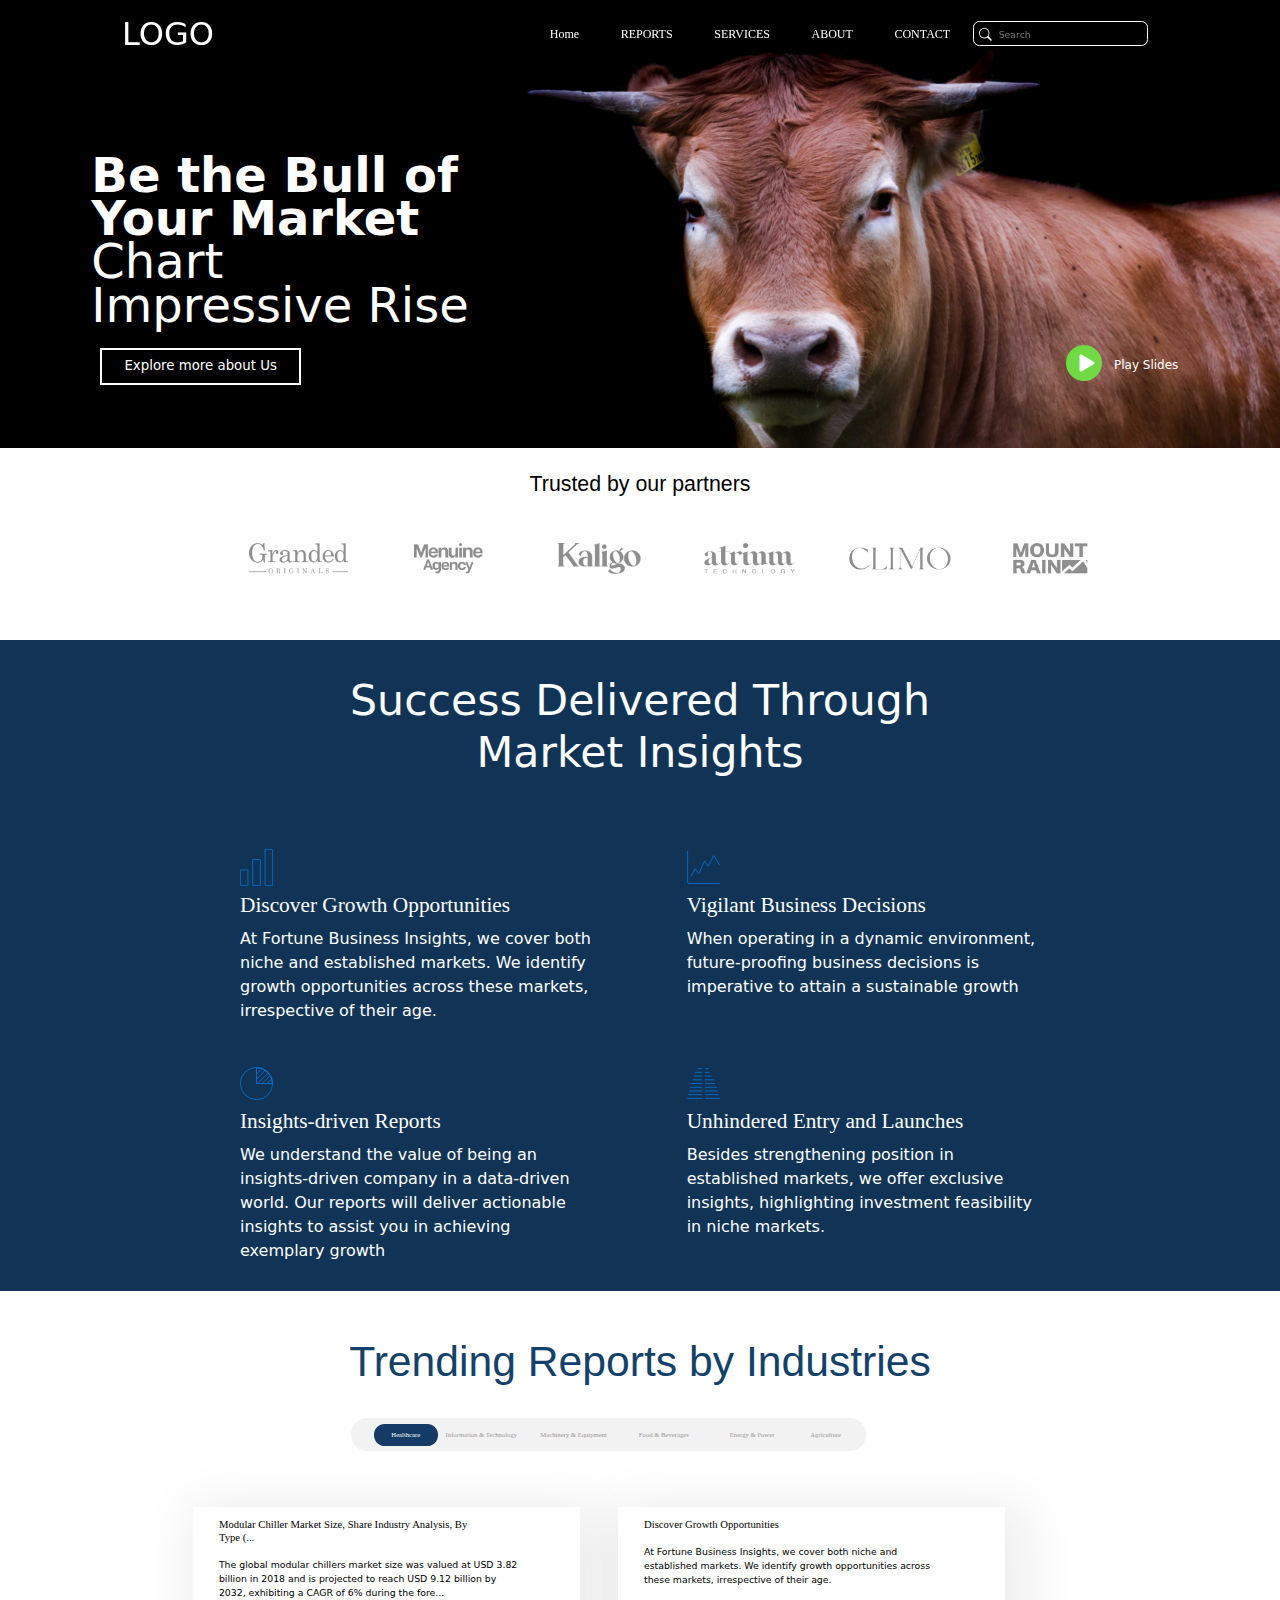
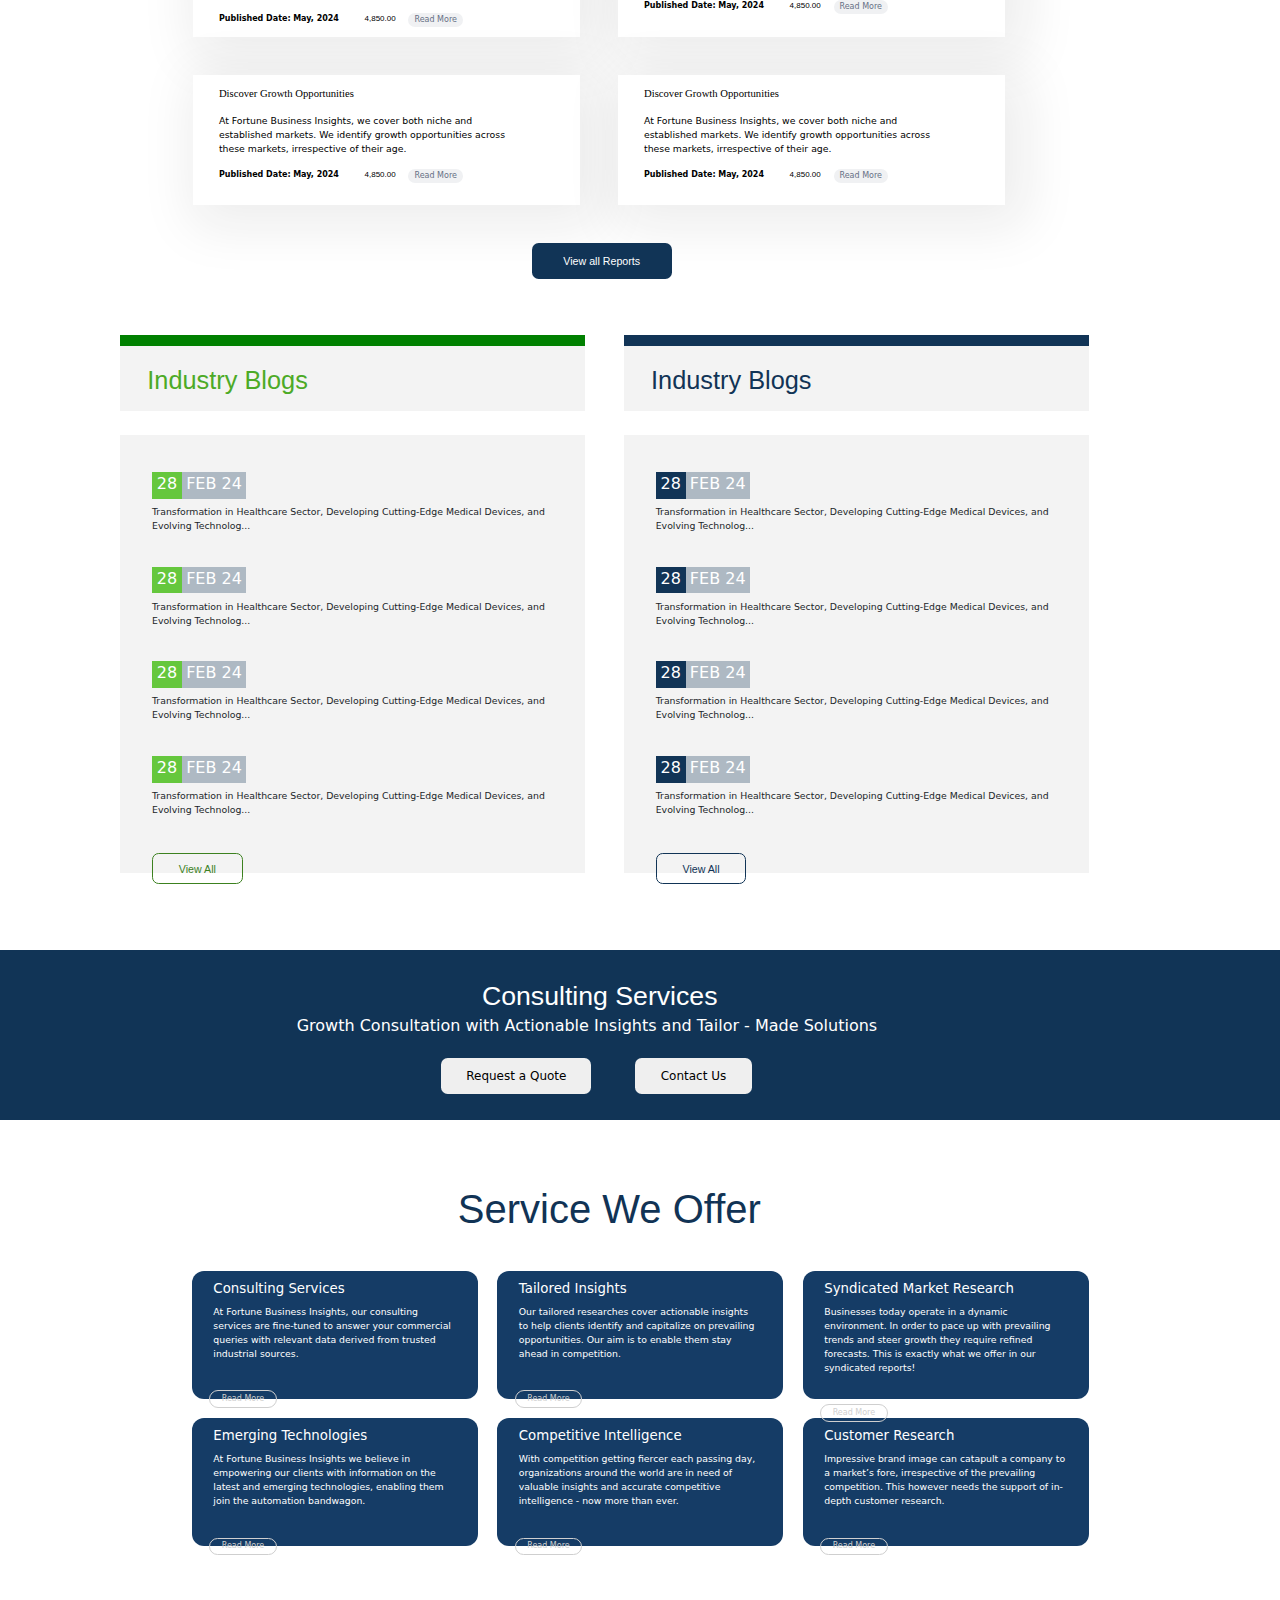
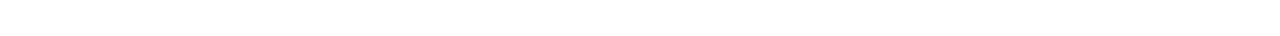
<file: index.html>
<!doctype html>
<html lang="en">

<head>
  <meta charset="utf-8">
  <meta name="viewport" content="width=device-width, initial-scale=1">
  <title>Bootstrap demo</title>
  <link rel="stylesheet" href="./css/logo.css">
  <link rel="stylesheet" href="./css/Navigationbar.css">
  <link rel="stylesheet" href="./css/Button.css">
  <link rel="stylesheet" href="./css/Style.css">
  <link href="https://cdn.jsdelivr.net/npm/bootstrap@5.3.3/dist/css/bootstrap.min.css" rel="stylesheet"
    integrity="sha384-QWTKZyjpPEjISv5WaRU9OFeRpok6YctnYmDr5pNlyT2bRjXh0JMhjY6hW+ALEwIH" crossorigin="anonymous">
    <script src=
    "https://ajax.googleapis.com/ajax/libs/jquery/3.5.1/jquery.min.js">
        </script>
  <link href="https://cdn.jsdelivr.net/npm/bootstrap@5.3.3/dist/css/bootstrap.min.css" rel="stylesheet"
    integrity="sha384-QWTKZyjpPEjISv5WaRU9OFeRpok6YctnYmDr5pNlyT2bRjXh0JMhjY6hW+ALEwIH" crossorigin="anonymous">
</head>

<body>
  <nav class="navbar navbar-expand-lg fixed-top ">
    <div class="container-fluid">
      <h2 class="brand">LOGO </h2>
      <button style="z-index: 100; color: white;" class="navbar-toggler" type="button" data-bs-toggle="collapse"
        data-bs-target="#navbarSupportedContent" aria-controls="navbarSupportedContent" aria-expanded="false"
        aria-label="Toggle navigation">
        <svg xmlns="http://www.w3.org/2000/svg" width="30" height="30" fill="currentColor"
          class="bi bi-menu-button-wide-fill" viewBox="0 0 16 16">
          <path
            d="M1.5 0A1.5 1.5 0 0 0 0 1.5v2A1.5 1.5 0 0 0 1.5 5h13A1.5 1.5 0 0 0 16 3.5v-2A1.5 1.5 0 0 0 14.5 0zm1 2h3a.5.5 0 0 1 0 1h-3a.5.5 0 0 1 0-1m9.927.427A.25.25 0 0 1 12.604 2h.792a.25.25 0 0 1 .177.427l-.396.396a.25.25 0 0 1-.354 0zM0 8a2 2 0 0 1 2-2h12a2 2 0 0 1 2 2v5a2 2 0 0 1-2 2H2a2 2 0 0 1-2-2zm1 3v2a1 1 0 0 0 1 1h12a1 1 0 0 0 1-1v-2zm14-1V8a1 1 0 0 0-1-1H2a1 1 0 0 0-1 1v2zM2 8.5a.5.5 0 0 1 .5-.5h9a.5.5 0 0 1 0 1h-9a.5.5 0 0 1-.5-.5m0 4a.5.5 0 0 1 .5-.5h6a.5.5 0 0 1 0 1h-6a.5.5 0 0 1-.5-.5" />
        </svg>
      </button>
      <div class="collapse navbar-collapse" id="navbarSupportedContent">
        <ul class="navbar-nav me-auto mb-2 mb-lg-0 text-menu">
          <li class="nav-item">
            <a class="nav-link active" style="color: rgb(255, 255, 255);" aria-current="page" href="#">Home</a>
          </li>
          <li class="nav-item">
            <a class="nav-link" style="color: rgb(255, 255, 255);" href="#">REPORTS</a>
          </li>

          <li class="nav-item dropdown">
            <a class="nav-link" style="color: rgb(255, 255, 255);" href="#">
              SERVICES
            </a>

          </li>

          <li class="nav-item dropdown">
            <a class="nav-link" style="color: rgb(255, 255, 255);" href="#">
              ABOUT
            </a>

          </li>
          <li class="nav-item dropdown">
            <a class="nav-link" style="color: rgb(255, 255, 255);" href="#">
              CONTACT
            </a>

          </li>
        </ul>
        </ul>
        <form class="d-flex" role="search">
          <div class="serch-box">
            <div class="search-icon"><svg xmlns="http://www.w3.org/2000/svg" style="width: 1vw; " fill="currentColor"
                class="bi bi-search" viewBox="0 0 16 16">
                <path
                  d="M11.742 10.344a6.5 6.5 0 1 0-1.397 1.398h-.001q.044.06.098.115l3.85 3.85a1 1 0 0 0 1.415-1.414l-3.85-3.85a1 1 0 0 0-.115-.1zM12 6.5a5.5 5.5 0 1 1-11 0 5.5 5.5 0 0 1 11 0" />
              </svg></div>
            <input class="serch" type="search" placeholder="Search" aria-label="Search">
            <!-- <button class="btn btn-outline-success" type="submit">Search</button> -->
          </div>
        </form>
      </div>
    </div>
  </nav>
  <!-- ************************************************************************************************** -->
  <div class="content">
    <div class="box-header-right">
      <div class="header-text-section">
        <b class="Bull"> Be the Bull of Your Market </b>
        Chart Impressive Rise
      </div>
      <button class="Explore">Explore more about Us</button>
    </div>
    <div class="box-header-center"></div>
    <div class="box-header-left">

      <div class="play-butt">
        <button id="video-click">
          <svg xmlns="http://www.w3.org/2000/svg" style="color: white;" width="30" height="30" fill="currentColor"
            class="bi bi-play-fill" viewBox="0 0 16 16">
            <path
              d="m11.596 8.697-6.363 3.692c-.54.313-1.233-.066-1.233-.697V4.308c0-.63.692-1.01 1.233-.696l6.363 3.692a.802.802 0 0 1 0 1.393" />
          </svg>
        </button><a href="" class="Play">Play Slides</a>

      </div>
    </div>
  </div>


  <!-- ************************************************************************* -->

  <div class="partners">
    <h2 id="Trusted"> Trusted by our partners</h2>

    <br>
    <div class="partners-logo">
      <div class="img-man"><img src="./img/logo1.png" class="img-log-brand" alt=""></div>
      <div class="img-man"><img src="./img/logo2.png" class="img-log-brand" alt=""></div>
      <div class="img-man"><img src="./img/logo3.png" class="img-log-brand" alt=""></div>
      <div class="img-man"><img src="./img/logo4.png" class="img-log-brand" alt=""></div>
      <div class="img-man"><img src="./img/logo5.png" class="img-log-brand" alt=""></div>
      <div class="img-man"><img src="./img/logo6.png" class="img-log-brand" alt=""></div>

    </div>
  </div>



  <!-- *************************************************************Success Delivered Through Market Insights****************************************** -->

  <div class="Insights-Delivered">
    <h1 class="textheader-Delivered">
      Success Delivered Through <br> Market Insights
    </h1>



    <div class="infogrid">
      <div>
        <img src="./img/Group_chart.svg" class="lo1" alt="">
        <h4 class="text-header-bio">Discover Growth Opportunities</h4>
        <p id="text-header-bio">
          At Fortune Business Insights, we cover both niche and established markets. We identify growth
          opportunities across these markets, irrespective of their age.
        </p>
      </div>
      <div>
        <div>
          <img src="./img/Line Chart2.svg" class="lo1" alt="">
          <h4 class="text-header-bio">Vigilant Business Decisions</h4>
          <p id="text-header-bio">
            When operating in a dynamic environment, future-proofing business decisions is imperative to
            attain a sustainable growth</p>
        </div>
      </div>
      <div>
        <div>
          <img src="./img/PieChart_22.svg" class="lo1" alt="">
          <h4 class="text-header-bio">Insights-driven Reports</h4>
          <p id="text-header-bio">
            We understand the value of being an insights-driven company in a data-driven world. Our reports
            will deliver actionable insights to assist you in achieving exemplary growth </p>
        </div>
      </div>
      <div>
        <div>
          <img src="./img/Group33.svg" class="lo1" alt="">
          <h4 class="text-header-bio">Unhindered Entry and Launches</h4>
          <p id="text-header-bio">
            Besides strengthening position in established markets, we offer exclusive insights, highlighting
            investment feasibility in niche markets. </p>
        </div>
      </div>

    </div>
  </div>
  <!-- *************************************Trending Reports by Industries*********************************************************** -->

  <div class="Reports">

    <div class="Reports-header">
      Trending Reports by Industries
    </div>
    <!-- ******************** -->
    <div class="overhide">
      <ul class="top-nav-men-reports" id="myTab" role="tablist">
        <li class="nav-item nav-item1" role="presentation">
          <button class="filter-btn n1 active" id="home-tab" data-bs-toggle="tab" data-bs-target="#Healthcare"
            type="button" role="tab" aria-controls="Healthcare" aria-selected="true">Healthcare</button>
        </li>
        <li class="nav-item nav-item1" role="presentation">
          <button class="filter-btn n2" id="profile-tab" data-bs-toggle="tab" data-bs-target="#Information&Technology"
            type="button" role="tab" aria-controls="profile" aria-selected="false">Information & Technology</button>
        </li>
        <li class="nav-item nav-item1" role="presentation">
          <button class="filter-btn n2" id="contact-tab" data-bs-toggle="tab" data-bs-target="#Machinery&Equipment"
            type="button" role="tab" aria-controls="contact" aria-selected="false">Machinery & Equipment</button>
        </li>
        <li class="nav-item nav-item1" role="presentation">
          <button class="filter-btn n3" id="contact-tab" data-bs-toggle="tab" data-bs-target="#Food&Beverages"
            type="button" role="tab" aria-controls="contact" aria-selected="false">Food & Beverages</button>
        </li>
        <li class="nav-item nav-item1" role="presentation">
          <button class="filter-btn n3" id="contact-tab" data-bs-toggle="tab" data-bs-target="#Energy&Power"
            type="button" role="tab" aria-controls="contact" aria-selected="false">Energy & Power</button>
        </li>
        <li class="nav-item nav-item1" role="presentation">
          <button class="filter-btn n1" id="contact-tab" data-bs-toggle="tab" data-bs-target="#Agriculture"
            type="button" role="tab" aria-controls="contact" aria-selected="false">Agriculture</button>
        </li>

      </ul>
    </div>
    <div class="tab-content" id="myTabContent">
      <div class="tab-pane  show active" id="Healthcare" role="tabpanel" aria-labelledby="home-tab">
        <!-- ****************************************************** -->
        <div class="Trending1">

          <!-- ************************************************* -->
          <div class="box-info-Trending">
            <div class="Trending">
              <div style="display: flex;">
                <h4 id="topic1">Discover Growth Opportunities</h4>
                <!-- <h4 id="Industry">Industry</h4> -->
              </div>
              <p id="text_bios">
                At Fortune Business Insights, we cover both niche and established markets. We identify growth
                opportunities across these markets, irrespective of their age.
              </p>
              <div style="color: black; display: flex;" class="text-doun">
                <div class="Published">
                  <b> Published Date:</b> <b id="date"></b>
                </div>
                <div id="view">
                  4,850.00
                </div>
                <button class="redmore">Read More</button>
              </div>
              <div>
              </div>
            </div>
          </div>
          <!-- ***************************************************** -->

          <!-- ************************************************* -->
          <div class="box-info-Trending">
            <div class="Trending">
              <div style="display: flex;">
                <h4 id="topic1">Discover Growth Opportunities</h4>
                <!-- <h4 id="Industry">Industry</h4> -->
              </div>
              <p id="text_bios">
                At Fortune Business Insights, we cover both niche and established markets. We identify growth
                opportunities across these markets, irrespective of their age.
              </p>
              <div style="color: black; display: flex;" class="text-doun">
                <div class="Published">
                  <b> Published Date:</b> <b id="date2"></b>
                </div>
                <div id="view">
                  4,850.00
                </div>
                <button class="redmore">Read More</button>
              </div>
              <div>
              </div>
            </div>
          </div>
          <!-- ***************************************************** -->

          <!-- ************************************************* -->
          <div class="box-info-Trending">
            <div class="Trending">
              <div style="display: flex;">
                <h4 id="topic1">Discover Growth Opportunities</h4>
                <!-- <h4 id="Industry">Industry</h4> -->
              </div>
              <p id="text_bios">
                At Fortune Business Insights, we cover both niche and established markets. We identify growth
                opportunities across these markets, irrespective of their age.
              </p>
              <div style="color: black; display: flex;" class="text-doun">
                <div class="Published">
                  <b> Published Date:</b> <b id="date3"></b>
                </div>
                <div id="view">
                  4,850.00
                </div>
                <button class="redmore">Read More</button>
              </div>
              <div>
              </div>
            </div>
          </div>
          <!-- ***************************************************** -->

          <!-- ************************************************* -->
          <div class="box-info-Trending">
            <div class="Trending">
              <div style="display: flex;">
                <h4 id="topic1">Discover Growth Opportunities</h4>
                <!-- <h4 id="Industry">Industry</h4> -->
              </div>
              <p id="text_bios">
                At Fortune Business Insights, we cover both niche and established markets. We identify growth
                opportunities across these markets, irrespective of their age.
              </p>
              <div style="color: black; display: flex;" class="text-doun">
                <div class="Published">
                  <b> Published Date:</b> <b id="date4"></b>
                </div>
                <div id="view">
                  4,850.00
                </div>
                <button class="redmore">Read More</button>
              </div>
              <div>
              </div>
            </div>
          </div>

          <!-- ***************************************************** -->
          <button id="view-reports">View all Reports</button>
        </div>
        <!-- ********************************************** -->
      </div>
      <div class="tab-pane " id="Information&Technology" role="tabpanel" aria-labelledby="profile-tab">
        <!-- ****************************************************** -->
        <div class="Trending1">

          <!-- ************************************************* -->
          <div class="box-info-Trending">
            <div class="Trending">
              <div style="display: flex;">
                <h4 id="topic1">Discover Growth Opportunities</h4>
                <h4 id="Industry">Industry</h4>
              </div>
              <p id="text_bios">
                At Fortune Business Insights, we cover both niche and established markets. We identify growth
                opportunities across these markets, irrespective of their age.
              </p>
              <div style="color: black; display: flex;" class="text-doun">
                <div class="Published">
                  <b> Published Date:</b> <b id="date"></b>
                </div>
                <div id="view">
                  4,850.00
                </div>
                <button class="redmore">Read More</button>
              </div>
              <div>
              </div>
            </div>
          </div>
          <!-- ***************************************************** -->

          <!-- ************************************************* -->
          <div class="box-info-Trending">
            <div class="Trending">
              <div style="display: flex;">
                <h4 id="topic1">Discover Growth Opportunities</h4>
                <h4 id="Industry">Industry</h4>
              </div>
              <p id="text_bios">
                At Fortune Business Insights, we cover both niche and established markets. We identify growth
                opportunities across these markets, irrespective of their age.
              </p>
              <div style="color: black; display: flex;" class="text-doun">
                <div class="Published">
                  <b> Published Date:</b> <b id="date2"></b>
                </div>
                <div id="view">
                  4,850.00
                </div>
                <button class="redmore">Read More</button>
              </div>
              <div>
              </div>
            </div>
          </div>
          <!-- ***************************************************** -->

          <!-- ************************************************* -->
          <div class="box-info-Trending">
            <div class="Trending">
              <div style="display: flex;">
                <h4 id="topic1">Discover Growth Opportunities</h4>
                <h4 id="Industry">Industry</h4>
              </div>
              <p id="text_bios">
                At Fortune Business Insights, we cover both niche and established markets. We identify growth
                opportunities across these markets, irrespective of their age.
              </p>
              <div style="color: black; display: flex;" class="text-doun">
                <div class="Published">
                  <b> Published Date:</b> <b id="date3"></b>
                </div>
                <div id="view">
                  4,850.00
                </div>
                <button class="redmore">Read More</button>
              </div>
              <div>
              </div>
            </div>
          </div>
          <!-- ***************************************************** -->

          <!-- ************************************************* -->
          <div class="box-info-Trending">
            <div class="Trending">
              <div style="display: flex;">
                <h4 id="topic1">Discover Growth Opportunities</h4>
                <h4 id="Industry">Industry</h4>
              </div>
              <p id="text_bios">
                At Fortune Business Insights, we cover both niche and established markets. We identify growth
                opportunities across these markets, irrespective of their age.
              </p>
              <div style="color: black; display: flex;" class="text-doun">
                <div class="Published">
                  <b> Published Date:</b> <b id="date4"></b>
                </div>
                <div id="view">
                  4,850.00
                </div>
                <button class="redmore">Read More</button>
              </div>
              <div>
              </div>
            </div>
          </div>

          <!-- ***************************************************** -->
          <button id="view-reports">View all Reports</button>
        </div>
        <!-- ********************************************** -->
      </div>
      <div class="tab-pane " id="Machinery&Equipment" role="tabpanel" aria-labelledby="contact-tab">
        <!-- ****************************************************** -->
        <div class="Trending1">

          <!-- ************************************************* -->
          <div class="box-info-Trending">
            <div class="Trending">
              <div style="display: flex;">
                <h4 id="topic1">Discover Growth Opportunities</h4>
                <h4 id="Industry">Industry</h4>
              </div>
              <p id="text_bios">
                At Fortune Business Insights, we cover both niche and established markets. We identify growth
                opportunities across these markets, irrespective of their age.
              </p>
              <div style="color: black; display: flex;" class="text-doun">
                <div class="Published">
                  <b> Published Date:</b> <b id="date"></b>
                </div>
                <div id="view">
                  4,850.00
                </div>
                <button class="redmore">Read More</button>
              </div>
              <div>
              </div>
            </div>
          </div>
          <!-- ***************************************************** -->

          <!-- ************************************************* -->
          <div class="box-info-Trending">
            <div class="Trending">
              <div style="display: flex;">
                <h4 id="topic1">Discover Growth Opportunities</h4>
                <h4 id="Industry">Industry</h4>
              </div>
              <p id="text_bios">
                At Fortune Business Insights, we cover both niche and established markets. We identify growth
                opportunities across these markets, irrespective of their age.
              </p>
              <div style="color: black; display: flex;" class="text-doun">
                <div class="Published">
                  <b> Published Date:</b> <b id="date2"></b>
                </div>
                <div id="view">
                  4,850.00
                </div>
                <button class="redmore">Read More</button>
              </div>
              <div>
              </div>
            </div>
          </div>
          <!-- ***************************************************** -->

          <!-- ************************************************* -->
          <div class="box-info-Trending">
            <div class="Trending">
              <div style="display: flex;">
                <h4 id="topic1">Discover Growth Opportunities</h4>
                <h4 id="Industry">Industry</h4>
              </div>
              <p id="text_bios">
                At Fortune Business Insights, we cover both niche and established markets. We identify growth
                opportunities across these markets, irrespective of their age.
              </p>
              <div style="color: black; display: flex;" class="text-doun">
                <div class="Published">
                  <b> Published Date:</b> <b id="date3"></b>
                </div>
                <div id="view">
                  4,850.00
                </div>
                <button class="redmore">Read More</button>
              </div>
              <div>
              </div>
            </div>
          </div>
          <!-- ***************************************************** -->

          <!-- ************************************************* -->
          <div class="box-info-Trending">
            <div class="Trending">
              <div style="display: flex;">
                <h4 id="topic1">Discover Growth Opportunities</h4>
                <h4 id="Industry">Industry</h4>
              </div>
              <p id="text_bios">
                At Fortune Business Insights, we cover both niche and established markets. We identify growth
                opportunities across these markets, irrespective of their age.
              </p>
              <div style="color: black; display: flex;" class="text-doun">
                <div class="Published">
                  <b> Published Date:</b> <b id="date4"></b>
                </div>
                <div id="view">
                  4,850.00
                </div>
                <button class="redmore">Read More</button>
              </div>
              <div>
              </div>
            </div>
          </div>

          <!-- ***************************************************** -->
          <button id="view-reports">View all Reports</button>
        </div>
        <!-- ********************************************** -->
      </div>
      <div class="tab-pane " id="Food&Beverages" role="tabpanel" aria-labelledby="contact-tab">
        <!-- ****************************************************** -->
        <div class="Trending1">

          <!-- ************************************************* -->
          <div class="box-info-Trending">
            <div class="Trending">
              <div style="display: flex;">
                <h4 id="topic1">Discover Growth Opportunities</h4>
                <h4 id="Industry">Industry</h4>
              </div>
              <p id="text_bios">
                At Fortune Business Insights, we cover both niche and established markets. We identify growth
                opportunities across these markets, irrespective of their age.
              </p>
              <div style="color: black; display: flex;" class="text-doun">
                <div class="Published">
                  <b> Published Date:</b> <b id="date"></b>
                </div>
                <div id="view">
                  4,850.00
                </div>
                <button class="redmore">Read More</button>
              </div>
              <div>
              </div>
            </div>
          </div>
          <!-- ***************************************************** -->

          <!-- ************************************************* -->
          <div class="box-info-Trending">
            <div class="Trending">
              <div style="display: flex;">
                <h4 id="topic1">Discover Growth Opportunities</h4>
                <h4 id="Industry">Industry</h4>
              </div>
              <p id="text_bios">
                At Fortune Business Insights, we cover both niche and established markets. We identify growth
                opportunities across these markets, irrespective of their age.
              </p>
              <div style="color: black; display: flex;" class="text-doun">
                <div class="Published">
                  <b> Published Date:</b> <b id="date2"></b>
                </div>
                <div id="view">
                  4,850.00
                </div>
                <button class="redmore">Read More</button>
              </div>
              <div>
              </div>
            </div>
          </div>
          <!-- ***************************************************** -->

          <!-- ************************************************* -->
          <div class="box-info-Trending">
            <div class="Trending">
              <div style="display: flex;">
                <h4 id="topic1">Discover Growth Opportunities</h4>
                <h4 id="Industry">Industry</h4>
              </div>
              <p id="text_bios">
                At Fortune Business Insights, we cover both niche and established markets. We identify growth
                opportunities across these markets, irrespective of their age.
              </p>
              <div style="color: black; display: flex;" class="text-doun">
                <div class="Published">
                  <b> Published Date:</b> <b id="date3"></b>
                </div>
                <div id="view">
                  4,850.00
                </div>
                <button class="redmore">Read More</button>
              </div>
              <div>
              </div>
            </div>
          </div>
          <!-- ***************************************************** -->

          <!-- ************************************************* -->
          <div class="box-info-Trending">
            <div class="Trending">
              <div style="display: flex;">
                <h4 id="topic1">Discover Growth Opportunities</h4>
                <h4 id="Industry">Industry</h4>
              </div>
              <p id="text_bios">
                At Fortune Business Insights, we cover both niche and established markets. We identify growth
                opportunities across these markets, irrespective of their age.
              </p>
              <div style="color: black; display: flex;" class="text-doun">
                <div class="Published">
                  <b> Published Date:</b> <b id="date4"></b>
                </div>
                <div id="view">
                  4,850.00
                </div>
                <button class="redmore">Read More</button>
              </div>
              <div>
              </div>
            </div>
          </div>

          <!-- ***************************************************** -->
          <button id="view-reports">View all Reports</button>
        </div>
        <!-- ********************************************** -->
      </div>
      <div class="tab-pane " id="Energy&Power" role="tabpanel" aria-labelledby="contact-tab">
        <!-- ****************************************************** -->
        <div class="Trending1">

          <!-- ************************************************* -->
          <div class="box-info-Trending">
            <div class="Trending">
              <div style="display: flex;">
                <h4 id="topic1">Discover Growth Opportunities</h4>
                <h4 id="Industry">Industry</h4>
              </div>
              <p id="text_bios">
                At Fortune Business Insights, we cover both niche and established markets. We identify growth
                opportunities across these markets, irrespective of their age.
              </p>
              <div style="color: black; display: flex;" class="text-doun">
                <div class="Published">
                  <b> Published Date:</b> <b id="date"></b>
                </div>
                <div id="view">
                  4,850.00
                </div>
                <button class="redmore">Read More</button>
              </div>
              <div>
              </div>
            </div>
          </div>
          <!-- ***************************************************** -->

          <!-- ************************************************* -->
          <div class="box-info-Trending">
            <div class="Trending">
              <div style="display: flex;">
                <h4 id="topic1">Discover Growth Opportunities</h4>
                <h4 id="Industry">Industry</h4>
              </div>
              <p id="text_bios">
                At Fortune Business Insights, we cover both niche and established markets. We identify growth
                opportunities across these markets, irrespective of their age.
              </p>
              <div style="color: black; display: flex;" class="text-doun">
                <div class="Published">
                  <b> Published Date:</b> <b id="date2"></b>
                </div>
                <div id="view">
                  4,850.00
                </div>
                <button class="redmore">Read More</button>
              </div>
              <div>
              </div>
            </div>
          </div>
          <!-- ***************************************************** -->

          <!-- ************************************************* -->
          <div class="box-info-Trending">
            <div class="Trending">
              <div style="display: flex;">
                <h4 id="topic1">Discover Growth Opportunities</h4>
                <h4 id="Industry">Industry</h4>
              </div>
              <p id="text_bios">
                At Fortune Business Insights, we cover both niche and established markets. We identify growth
                opportunities across these markets, irrespective of their age.
              </p>
              <div style="color: black; display: flex;" class="text-doun">
                <div class="Published">
                  <b> Published Date:</b> <b id="date3"></b>
                </div>
                <div id="view">
                  4,850.00
                </div>
                <button class="redmore">Read More</button>
              </div>
              <div>
              </div>
            </div>
          </div>
          <!-- ***************************************************** -->

          <!-- ************************************************* -->
          <div class="box-info-Trending">
            <div class="Trending">
              <div style="display: flex;">
                <h4 id="topic1">Discover Growth Opportunities</h4>
                <h4 id="Industry">Industry</h4>
              </div>
              <p id="text_bios">
                At Fortune Business Insights, we cover both niche and established markets. We identify growth
                opportunities across these markets, irrespective of their age.
              </p>
              <div style="color: black; display: flex;" class="text-doun">
                <div class="Published">
                  <b> Published Date:</b> <b id="date4"></b>
                </div>
                <div id="view">
                  4,850.00
                </div>
                <button class="redmore">Read More</button>
              </div>
              <div>
              </div>
            </div>
          </div>

          <!-- ***************************************************** -->
          <button id="view-reports">View all Reports</button>
        </div>
        <!-- ********************************************** -->
      </div>
      <div class="tab-pane " id="Agriculture" role="tabpanel" aria-labelledby="contact-tab">
        <!-- ****************************************************** -->
        <div class="Trending1">

          <!-- ************************************************* -->
          <div class="box-info-Trending">
            <div class="Trending">
              <div style="display: flex;">
                <h4 id="topic1">Discover Growth Opportunities</h4>
                <h4 id="Industry">Industry</h4>
              </div>
              <p id="text_bios">
                At Fortune Business Insights, we cover both niche and established markets. We identify growth
                opportunities across these markets, irrespective of their age.
              </p>
              <div style="color: black; display: flex;" class="text-doun">
                <div class="Published">
                  <b> Published Date:</b> <b id="date"></b>
                </div>
                <div id="view">
                  4,850.00
                </div>
                <button class="redmore">Read More</button>
              </div>
              <div>
              </div>
            </div>
          </div>
          <!-- ***************************************************** -->

          <!-- ************************************************* -->
          <div class="box-info-Trending">
            <div class="Trending">
              <div style="display: flex;">
                <h4 id="topic1">Discover Growth Opportunities</h4>
                <h4 id="Industry">Industry</h4>
              </div>
              <p id="text_bios">
                At Fortune Business Insights, we cover both niche and established markets. We identify growth
                opportunities across these markets, irrespective of their age.
              </p>
              <div style="color: black; display: flex;" class="text-doun">
                <div class="Published">
                  <b> Published Date:</b> <b id="date2"></b>
                </div>
                <div id="view">
                  4,850.00
                </div>
                <button class="redmore">Read More</button>
              </div>
              <div>
              </div>
            </div>
          </div>
          <!-- ***************************************************** -->

          <!-- ************************************************* -->
          <div class="box-info-Trending">
            <div class="Trending">
              <div style="display: flex;">
                <h4 id="topic1">Discover Growth Opportunities</h4>
                <h4 id="Industry">Industry</h4>
              </div>
              <p id="text_bios">
                At Fortune Business Insights, we cover both niche and established markets. We identify growth
                opportunities across these markets, irrespective of their age.
              </p>
              <div style="color: black; display: flex;" class="text-doun">
                <div class="Published">
                  <b> Published Date:</b> <b id="date3"></b>
                </div>
                <div id="view">
                  4,850.00
                </div>
                <button class="redmore">Read More</button>
              </div>
              <div>
              </div>
            </div>
          </div>
          <!-- ***************************************************** -->

          <!-- ************************************************* -->
          <div class="box-info-Trending">
            <div class="Trending">
              <div style="display: flex;">
                <h4 id="topic1">Discover Growth Opportunities</h4>
                <h4 id="Industry">Industry</h4>
              </div>
              <p id="text_bios">
                At Fortune Business Insights, we cover both niche and established markets. We identify growth
                opportunities across these markets, irrespective of their age.
              </p>
              <div style="color: black; display: flex;" class="text-doun">
                <div class="Published">
                  <b> Published Date:</b> <b id="date4"></b>
                </div>
                <div id="view">
                  4,850.00
                </div>
                <button class="redmore">Read More</button>
              </div>
              <div>
              </div>
            </div>
          </div>

          <!-- ***************************************************** -->
          <button id="view-reports">View all Reports</button>
        </div>
        <!-- ********************************************** -->
      </div>

    </div>
    <!-- **********************************     -->

    <div class="sections">

      <section class="section-left">
        <!-- **** -->
        <div>
          <div class="green"></div>
          <div class="box1-selct">
            <h1 class="Blogs">Industry Blogs</h1>
          </div> <br>
          <div class="box2-selct">
            <ul class="box2-ul">
              <li class="box2-li">
                <div class="box1-col">
                  <div class="box-text1">
                    <div class="box-t1">28</div>
                    <div class="box-t2 bluetext2">FEB 24</div>
                  </div>
                  <!-- <br> -->
                  <p class="bios-box2">
                    Transformation in Healthcare Sector, Developing Cutting-Edge Medical Devices, and Evolving
                    Technolog...
                  </p>

                </div>
              </li> <br>
              <li class="box2-li">

                <div class="box1-col">
                  <div class="box-text1">
                    <div class="box-t1">28</div>
                    <div class="box-t2 bluetext2">FEB 24</div>
                  </div>
                  <!-- <br> -->
                  <p class="bios-box2">
                    Transformation in Healthcare Sector, Developing Cutting-Edge Medical Devices, and Evolving
                    Technolog...
                  </p>

                </div>
              </li> <br>
              <li class="box2-li">

                <div class="box1-col">
                  <div class="box-text1">
                    <div class="box-t1">28</div>
                    <div class="box-t2 bluetext2">FEB 24</div>
                  </div>
                  <!-- <br> -->
                  <p class="bios-box2">
                    Transformation in Healthcare Sector, Developing Cutting-Edge Medical Devices, and Evolving
                    Technolog...
                  </p>

                </div>
              </li> <br>
              <li class="box2-li">

                <div class="box1-col">
                  <div class="box-text1">
                    <div class="box-t1">28</div>
                    <div class="box-t2 bluetext2">FEB 24</div>
                  </div>
                  <!-- <br> -->
                  <p class="bios-box2">
                    Transformation in Healthcare Sector, Developing Cutting-Edge Medical Devices, and Evolving
                    Technolog...
                  </p>

                </div>
              </li>
              <li class="box2-li">

                <a href="" class="View-butt-box2"> View All</a>
              </li>
            </ul>
          </div>
        </div>
      </section>
      <!-- ***************************** -->
      <section class="section-right">
        <!-- **** -->
        <div>
          <div class="green blue"></div>
          <div class="box1-selct">
            <h1 class="Blogs bluetext">Industry Blogs</h1>
          </div> <br>
          <div class="box2-selct">
            <ul class="box2-ul">
              <li class="box2-li">
                <div class="box1-col">
                  <div class="box-text1">
                    <div class="box-t1 blue">28</div>
                    <div class="box-t2 bluetext2">FEB 24</div>
                  </div>
                  <!-- <br> -->
                  <p class="bios-box2">
                    Transformation in Healthcare Sector, Developing Cutting-Edge Medical Devices, and Evolving
                    Technolog...
                  </p>

                </div>
              </li> <br>
              <li class="box2-li">

                <div class="box1-col">
                  <div class="box-text1">
                    <div class="box-t1 blue">28</div>
                    <div class="box-t2 bluetext2">FEB 24</div>
                  </div>
                  <!-- <br> -->
                  <p class="bios-box2">
                    Transformation in Healthcare Sector, Developing Cutting-Edge Medical Devices, and Evolving
                    Technolog...
                  </p>

                </div>
              </li> <br>
              <li class="box2-li">

                <div class="box1-col">
                  <div class="box-text1">
                    <div class="box-t1 blue">28</div>
                    <div class="box-t2 bluetext2">FEB 24</div>
                  </div>
                  <!-- <br> -->
                  <p class="bios-box2">
                    Transformation in Healthcare Sector, Developing Cutting-Edge Medical Devices, and Evolving
                    Technolog...
                  </p>

                </div>
              </li> <br>
              <li class="box2-li">

                <div class="box1-col">
                  <div class="box-text1">
                    <div class="box-t1 blue">28</div>
                    <div class="box-t2 bluetext2 ">FEB 24</div>
                  </div>
                  <!-- <br> -->
                  <p class="bios-box2">
                    Transformation in Healthcare Sector, Developing Cutting-Edge Medical Devices, and Evolving
                    Technolog...
                  </p>

                </div>
              </li>
              <li class="box2-li">

                <a href="" class="View-butt-box2 bluetext"> View All</a>
              </li>
            </ul>
          </div>
        </div>
      </section>

    </div>

    <!-- *********************************************** -->
<div>
    <div class="Consulting-Services">
      <h1 class="Consulting">Consulting Services</h1>
      <p class="Growth">Growth Consultation with Actionable Insights and Tailor - Made Solutions</p>

      <div class="Quote-contact-us"><button class="Quote">Request a Quote</button> <button class="contact-us">Contact
          Us</button></div>
    </div>


    <!-- ********************************************* -->





</div>
<div class="Service-box">
      <h1 class="Service">Service We Offer</h1>
      
<div class="Service-We-Offer">

          <div class="offer-box">
            <h5 class="textj4">Consulting Services</h5>
            <p class="textj5">At Fortune Business Insights, our consulting services are fine-tuned to answer your
              commercial queries with relevant data derived from trusted industrial sources.</p>
           
              <button class="remore">Read More</button>
           
          </div>
          <div class="offer-box">
            <h5 class="textj4">Tailored Insights</h5>
            <p class="textj5">Our tailored researches cover actionable insights to help clients identify and capitalize
              on prevailing opportunities. Our aim is to enable them stay ahead in competition.</p>
           
              <button   class="remore">Read More</button>
           
          </div>
          <div class="offer-box">
            <h5 class="textj4">Syndicated Market Research</h5>
            <p class="textj5">Businesses today operate in a dynamic environment. In order to pace up with prevailing
              trends and steer growth they require refined forecasts. This is exactly what we offer in our syndicated
              reports!</p>
            
              <button  class="remore">Read More</button>
           
          </div>
          <div class="offer-box">
            <h5 class="textj4">Emerging Technologies</h5>
            <p class="textj5">At Fortune Business Insights we believe in empowering our clients with information on the
              latest and emerging technologies, enabling them join the automation bandwagon.</p>
            
              <button  class="remore">Read More</button>
            
          </div>
          <div class="offer-box">
            <h5 class="textj4">Competitive Intelligence</h5>
            <p class="textj5">With competition getting fiercer each passing day, organizations around the world are in
              need of valuable insights and accurate competitive intelligence - now more than ever.</p>
            
              <button class="remore">Read More</button>
            
          </div>
          <div class="offer-box">
            <h5 class="textj4">Customer Research</h5>
            <p class="textj5">Impressive brand image can catapult a company to a market’s fore, irrespective of the
              prevailing competition. This however needs the support of in-depth customer research.</p>
            
              <button class="remore">Read More</button>
            
          </div>
  
  </div>
  </div>
<!-- <div id="includedContent"></div> -->

<script>
  $(document).ready(function () {
      $("#includedContent").load("footer.html ");
  });
</script>

<script>

    // JavaScript for filtering
    document.addEventListener('DOMContentLoaded', function () {
      const filterButtons = document.querySelectorAll('.filter-btn');
      const infoBoxes = document.querySelectorAll('.tab-pane');

      // Show all boxes initially
      filterItems('all');

      filterButtons.forEach(button => {
        button.addEventListener('click', function () {
          // Remove active class from all buttons
          filterButtons.forEach(btn => btn.classList.remove('active'));

          // Add active class to clicked button
          this.classList.add('active');

          // Filter items
          const filterValue = this.getAttribute('data-filter');
          filterItems(filterValue);
        });
      });

      function filterItems(type) {
        infoBoxes.forEach(box => {
          // Show all if filter is 'all'
          if (type === 'all' || box.getAttribute('data-type') === type) {
            box.classList.add('show');
          } else {
            box.classList.remove('show');
          }
        });
      }
    });
  </script>
  <script src="./js/importfiles.js"></script>
  <script src="./js/json.js"></script>
  <script src="./js/Navbar.js"></script>

    <script src="https://cdn.jsdelivr.net/npm/@popperjs/core@2.11.6/dist/umd/popper.min.js" integrity="sha384-oBqDVmMz9ATKxIep9tiCxS/Z9fNfEXiDAYTujMAeBAsjFuCZSmKbSSUnQlmh/jp3" crossorigin="anonymous"></script>
<script src="https://cdn.jsdelivr.net/npm/bootstrap@5.2.3/dist/js/bootstrap.min.js" integrity="sha384-cuYeSxntonz0PPNlHhBs68uyIAVpIIOZZ5JqeqvYYIcEL727kskC66kF92t6Xl2V" crossorigin="anonymous"></script>

</body>

</html>
</file>
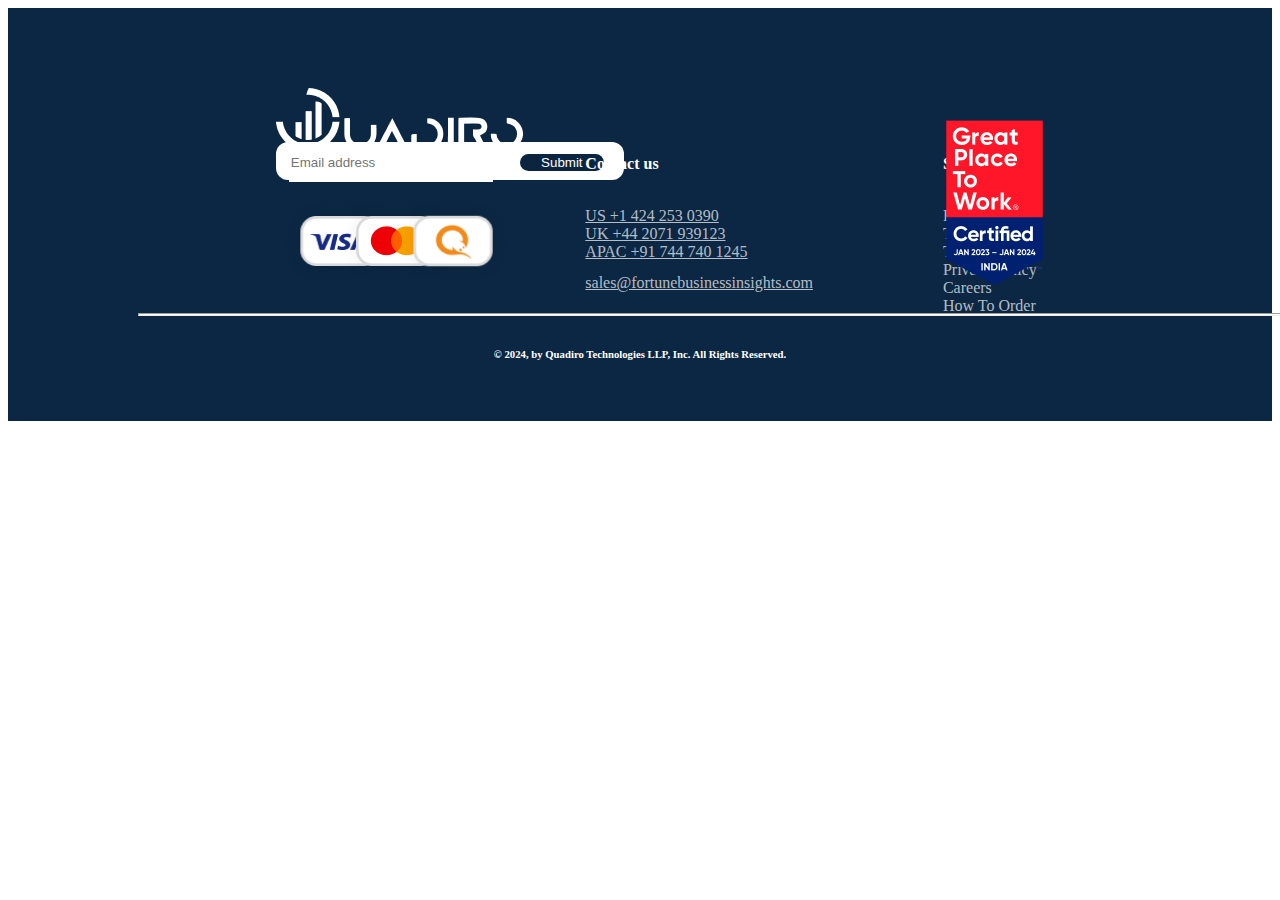
<file: footer.html>
<!DOCTYPE html>
<html lang="en">
<head>
    <meta charset="UTF-8">
    <meta name="viewport" content="width=device-width, initial-scale=1.0">
    <link rel="stylesheet" href="./css/footer.css">
    <title>Document</title>
</head>
<body>
    
  <!-- ************************************************************Footer******************************************************************** -->
  <footer class="footer">

    <div class="footer-2">
      <div class="foot-left">
        <div class="box1-footer">
          <img src="./img/footer_logo.png" class="foot-logo" alt="brand"><br><br><br>
          <div class="text-search">
            <input type="email" class="text-search2" placeholder="Email address">
            <button class="text-search-butt">Submit</button>
          </div>
       
        <ul class="pay">
          <li class="pay1"><img class="pay-img" src="./img/Visa.png" alt=""></li>
          <li class="pay1"><img class="pay-img" src="./img/Mastercard.png" alt=""></li>
          <li class="pay1"><img class="pay-img" src="./img/Qiwi.png" alt=""></li>
        </ul>
      </div>
      </div>
      <div class="foot-center">
      
        <div class="foot-men">
          <ul class="Contact-us">
            <li><h4>Contact us</h4></li>
            <li class="hide"></li>
            <li><a href="">US   +1 424 253 0390</a> </li>
            <li><a href="">UK   +44 2071 939123 </a></li>
            <li><a href="">APAC +91 744 740 1245</a></li>
            <li class="hide"></li>
            <li><a href="">sales@fortunebusinessinsights.com</a></li> 
          </ul>

          <ul class="STAIRWAYS">
            <li><h4>STAIRWAYS</h4></li>
            <li class="hide"></li>
            <li><a href="">FAQs</a> </li>
            <li><a href="">Testimonials </a></li>
            <li><a href="">Terms of Use</a></li>
            <li><a href="">Privacy Policy</a></li> 
            <li><a href="">Careers</a></li> 
            <li><a href="">How To Order</a></li> 
          </ul>
        </div>

        
      </div>
      <div class="foot-right">
        <img src="./img/logo2footer.png" class="logo2footer" alt="">
      </div></div>
      <hr>
      <h6 class="Quadiro">© 2024, by Quadiro Technologies LLP, Inc. All Rights Reserved.</h6>
      
  </footer>
  <!-- ***************************************************************************************** -->

</body>
</html>
</file>
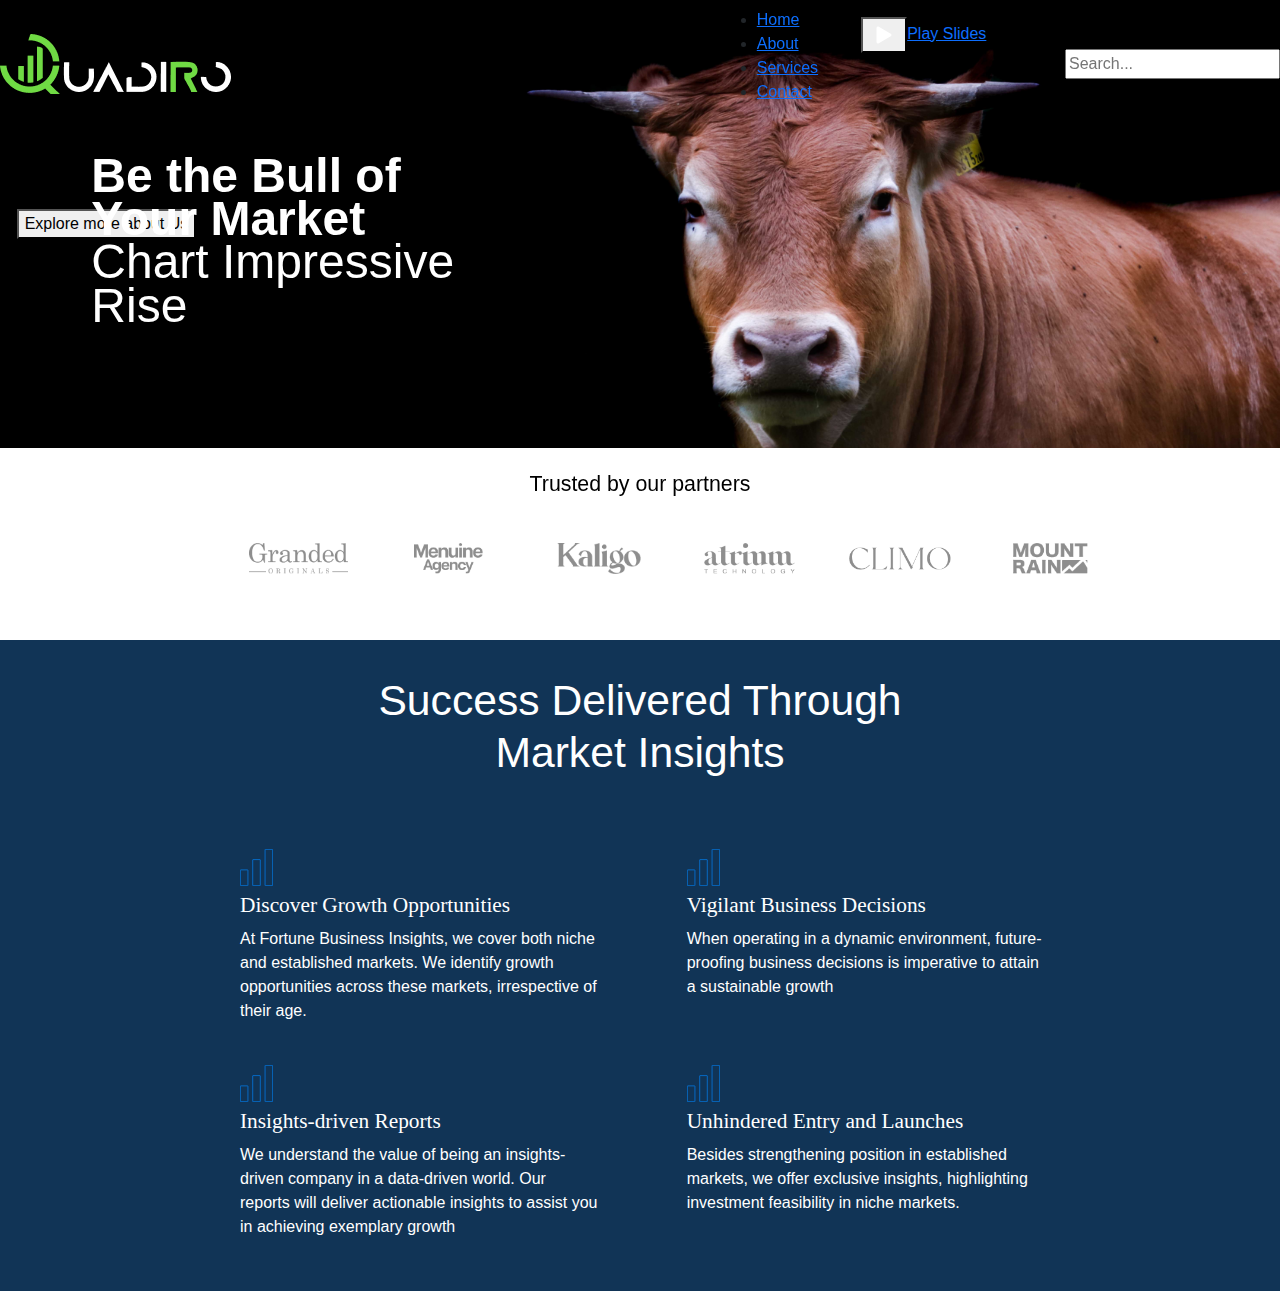
<file: in.html>
<!DOCTYPE html>
<html lang="en">

<head>
    <meta charset="UTF-8">
    <meta name="viewport" content="width=device-width, initial-scale=1.0">
    <meta charset="utf-8">
    <meta name="viewport" content="width=device-width, initial-scale=1">
    <title>Bootstrap demo</title>
    <link href="https://cdn.jsdelivr.net/npm/bootstrap@5.3.3/dist/css/bootstrap.min.css" rel="stylesheet"
        integrity="sha384-QWTKZyjpPEjISv5WaRU9OFeRpok6YctnYmDr5pNlyT2bRjXh0JMhjY6hW+ALEwIH" crossorigin="anonymous">
    <link rel="stylesheet" href="./css/Style.css">
</head>

<body>

    <!-- Navbar -->
    <nav class="navbar">
        <div class="right1">
            <img src="./img/Quadiro1 1.png" alt="" class="brand">
        </div>

        <!-- Hamburger menu for smaller screens -->
        <div class="menu-toggle" id="mobile-menu">
            <svg xmlns="http://www.w3.org/2000/svg" width="0" height="40" fill="currentColor"
                class="bi bi-menu-button-wide-fill" viewBox="0 0 16 16">
                <path
                    d="M1.5 0A1.5 1.5 0 0 0 0 1.5v2A1.5 1.5 0 0 0 1.5 5h13A1.5 1.5 0 0 0 16 3.5v-2A1.5 1.5 0 0 0 14.5 0zm1 2h3a.5.5 0 0 1 0 1h-3a.5.5 0 0 1 0-1m9.927.427A.25.25 0 0 1 12.604 2h.792a.25.25 0 0 1 .177.427l-.396.396a.25.25 0 0 1-.354 0zM0 8a2 2 0 0 1 2-2h12a2 2 0 0 1 2 2v5a2 2 0 0 1-2 2H2a2 2 0 0 1-2-2zm1 3v2a1 1 0 0 0 1 1h12a1 1 0 0 0 1-1v-2zm14-1V8a1 1 0 0 0-1-1H2a1 1 0 0 0-1 1v2zM2 8.5a.5.5 0 0 1 .5-.5h9a.5.5 0 0 1 0 1h-9a.5.5 0 0 1-.5-.5m0 4a.5.5 0 0 1 .5-.5h6a.5.5 0 0 1 0 1h-6a.5.5 0 0 1-.5-.5" />
            </svg>
        </div>

<div class="center2">
            <!-- Navbar Links -->
            <ul class="nav-links">
                <li><a href="#">Home</a></li>
                <li><a href="#">About</a></li>
                <li><a href="#">Services</a></li>
                <li><a href="#">Contact</a></li>
            </ul>
</div>

       <div class="left2">
         <!-- Search bar -->
         <div class="search-bar">

            <input type="text" placeholder="Search...">
        </div>
       </div>
    </nav>

    <!-- Content for demonstration -->
    <div class="content">
        <div class="box-header-right">
            <div class="header-text-section">
                <b class="Bull"> Be the Bull of Your Market </b>
                Chart Impressive Rise
            </div>
            <button class="Explore">Explore more about Us</button>
        </div>
        <div class="box-header-center"></div>
        <div class="box-header-left">

            <div class="play-butt">
                <button id="video-click">
                    <svg xmlns="http://www.w3.org/2000/svg" style="color: white;" width="30" height="30"
                        fill="currentColor" class="bi bi-play-fill" viewBox="0 0 16 16">
                        <path
                            d="m11.596 8.697-6.363 3.692c-.54.313-1.233-.066-1.233-.697V4.308c0-.63.692-1.01 1.233-.696l6.363 3.692a.802.802 0 0 1 0 1.393" />
                    </svg>
                </button><a href="" class="Play">Play Slides</a>

            </div>
        </div>
    </div>
    <!-- ************************************************************************* -->

    <div class="partners">
        <h2 id="Trusted"> Trusted by our partners</h2>

        <br>
        <div class="partners-logo">
            <div><img src="./img/logo1.png" class="img-log-brand" alt=""></div>
            <div><img src="./img/logo2.png" class="img-log-brand" alt=""></div>
            <div><img src="./img/logo3.png" class="img-log-brand" alt=""></div>
            <div><img src="./img/logo4.png" class="img-log-brand" alt=""></div>
            <div><img src="./img/logo5.png" class="img-log-brand" alt=""></div>
            <div><img src="./img/logo6.png" class="img-log-brand" alt=""></div>

        </div>
    </div>
    <!-- *************************************************************Success Delivered Through Market Insights****************************************** -->

    <div class="Insights-Delivered">
        <h1 class="textheader-Delivered">
            Success Delivered Through <br> Market Insights
        </h1>



        <div class="infogrid">
            <div>
                <img src="./img/Group_chart.svg" class="lo1" alt="">
                <h4 class="text-header-bio">Discover Growth Opportunities</h4>
                <p id="text-header-bio">
                    At Fortune Business Insights, we cover both niche and established markets. We identify growth
                    opportunities across these markets, irrespective of their age.
                </p>
            </div>
            <div>
                <div>
                    <img src="./img/Group_chart.svg" class="lo1" alt="">
                    <h4 class="text-header-bio">Vigilant Business Decisions</h4>
                    <p id="text-header-bio">
                        When operating in a dynamic environment, future-proofing business decisions is imperative to
                        attain a sustainable growth</p>
                </div>
            </div>
            <div>
                <div>
                    <img src="./img/Group_chart.svg" class="lo1" alt="">
                    <h4 class="text-header-bio">Insights-driven Reports</h4>
                    <p id="text-header-bio">
                        We understand the value of being an insights-driven company in a data-driven world. Our reports
                        will deliver actionable insights to assist you in achieving exemplary growth </p>
                </div>
            </div>
            <div>
                <div>
                    <img src="./img/Group_chart.svg" class="lo1" alt="">
                    <h4 class="text-header-bio">Unhindered Entry and Launches</h4>
                    <p id="text-header-bio">
                        Besides strengthening position in established markets, we offer exclusive insights, highlighting
                        investment feasibility in niche markets. </p>
                </div>
            </div>

        </div>
    </div>
    <!-- ************************************************************************************************ -->
    <!-- JavaScript for Scroll and Toggle functionality -->
    <script src="./js/Navbar.js"></script>
    <script src="https://cdn.jsdelivr.net/npm/@popperjs/core@2.11.8/dist/umd/popper.min.js"
        integrity="sha384-I7E8VVD/ismYTF4hNIPjVp/Zjvgyol6VFvRkX/vR+Vc4jQkC+hVqc2pM8ODewa9r"
        crossorigin="anonymous"></script>
    <script src="https://cdn.jsdelivr.net/npm/bootstrap@5.3.3/dist/js/bootstrap.min.js"
        integrity="sha384-0pUGZvbkm6XF6gxjEnlmuGrJXVbNuzT9qBBavbLwCsOGabYfZo0T0to5eqruptLy"
        crossorigin="anonymous"></script>
</body>

</html>
</file>
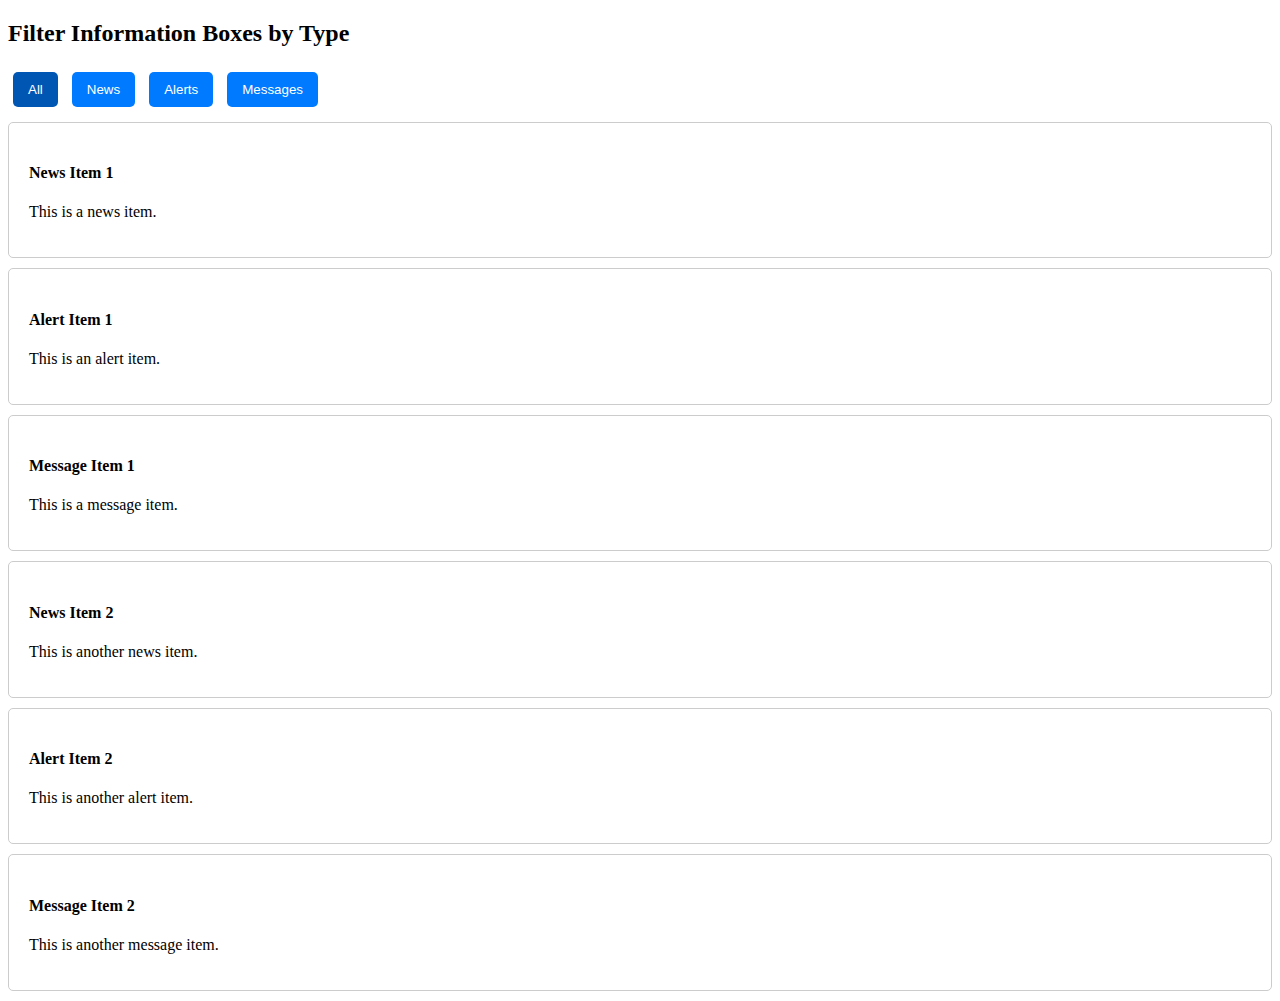
<file: l.html>
<!DOCTYPE html>
<html lang="en">
<head>
  <meta charset="UTF-8">
  <meta name="viewport" content="width=device-width, initial-scale=1.0">
  <title>Filter Information</title>
  <style>
    .info-box {
      border: 1px solid #ccc;
      padding: 20px;
      margin: 10px 0;
      border-radius: 5px;
      display: none; /* Hide all initially */
    }
    .info-box.show {
      display: block;
    }
    /* Styling for filter buttons */
    .filter-btn {
      padding: 10px 15px;
      margin: 5px;
      cursor: pointer;
      background-color: #007bff;
      color: white;
      border: none;
      border-radius: 5px;
    }
    .filter-btn.active {
      background-color: #0056b3;
    }
  </style>
</head>
<body>

  <h2>Filter Information Boxes by Type</h2>

  <!-- Filter buttons -->
  <div id="filterContainer">
    <button class="filter-btn active" data-filter="all">All</button>
    <button class="filter-btn" data-filter="news">News</button>
    <button class="filter-btn" data-filter="alerts">Alerts</button>
    <button class="filter-btn" data-filter="messages">Messages</button>
  </div>

  <!-- Information Boxes -->
  <div class="info-box" data-type="news">
    <h4>News Item 1</h4>
    <p>This is a news item.</p>
  </div>
  <div class="info-box" data-type="alerts">
    <h4>Alert Item 1</h4>
    <p>This is an alert item.</p>
  </div>
  <div class="info-box" data-type="messages">
    <h4>Message Item 1</h4>
    <p>This is a message item.</p>
  </div>
  <div class="info-box" data-type="news">
    <h4>News Item 2</h4>
    <p>This is another news item.</p>
  </div>
  <div class="info-box" data-type="alerts">
    <h4>Alert Item 2</h4>
    <p>This is another alert item.</p>
  </div>
  <div class="info-box" data-type="messages">
    <h4>Message Item 2</h4>
    <p>This is another message item.</p>
  </div>

  <script>
    // JavaScript for filtering
    document.addEventListener('DOMContentLoaded', function() {
      const filterButtons = document.querySelectorAll('.filter-btn');
      const infoBoxes = document.querySelectorAll('.info-box');

      // Show all boxes initially
      filterItems('all');

      filterButtons.forEach(button => {
        button.addEventListener('click', function() {
          // Remove active class from all buttons
          filterButtons.forEach(btn => btn.classList.remove('active'));
          
          // Add active class to clicked button
          this.classList.add('active');
          
          // Filter items
          const filterValue = this.getAttribute('data-filter');
          filterItems(filterValue);
        });
      });

      function filterItems(type) {
        infoBoxes.forEach(box => {
          // Show all if filter is 'all'
          if (type === 'all' || box.getAttribute('data-type') === type) {
            box.classList.add('show');
          } else {
            box.classList.remove('show');
          }
        });
      }
    });
  </script>
</body>
</html>
</file>
<file: css/logo.css>
.brand {
    aspect-ratio: 3/2;
    width: 12.0313vw;
    height: 3.1250vw;
    position: absolute;
    left: 122px;
    top: 1.1458vw;
    object-fit: contain;
    /* mix-blend-mode: color-burn; */
    z-index: 100;
  color: white ;
 }
</file>
<file: css/Navigationbar.css>
.navbar{
    /* background-color: red; */
    width: 100%;
    height: 5.2083vw;
    position: fixed;


    
}
.navbar.scrolled {
    background-color: #113456;
}

.text-menu{
    position: relative;
    /* left: 35vw; */
    left: 40.3854vw;
    display: grid;
}

.nav-item{
    margin: 1vw;
    position: relative;
    top: 0.0313vw;
    font-size: 0.9375vw;
  
}
.nav-item {
    font-family: 'Franklin Gothic Medium';
  
}
.serch{
    width: 13.6979vw;
    height:1.9792vw;
    background-color: transparent;
     color: white;
     border: 0vw solid;
    font-size: 0.7292vw;
    position: relative;
    /* right: 9.3750vw; */
    /* left: vw; */
    border-radius: 0.5vw;
    display: grid;
    border: none; /* Removes the entire border */
    /* or */
    border-color: transparent; /* Makes the border color transparent */
    outline: none; /* Removes the outline if focused */

    /* margin: vw; */
    /* background-color: transparent */
}

.serch-box{
    width: 13.6979vw;
    height:1.9792vw;
    background-color: transparent;
     color: white;
     border: 0.1vw solid;
    font-size: 0.7292vw;
    position: relative;
    right: 9.3750vw;
    border-radius: 0.5vw;
    display: flex;
}

.search-icon{
    color: white;
   margin: 0.4vw;
}
/* .form-control{
    background-color: ;
    font-size: 0.7292vw;
} */

input[type="search"] {
    border: none; /* Removes the entire border */
    /* or */
    border-color: transparent; /* Makes the border color transparent */
    outline: none; /* Removes the outline if focused */
}



@media only screen and (max-width: 980px) {
    .text-menu{
        position: fixed;
        top: 8vw;
        background-color: #113456;
        position: relative;
        width: 200%;
        height: 100vw;
        /* left: -2.8vw; */
    }
    .nav-item{
        font-size: 4vw;
        position: relative;
        left: 10vw;
        top: 10vw;
    }
}
</file>
<file: css/Button.css>
.Explore{
    width: 15.7292vw;
    height: 2.8646vw;
    position: absolute;
    font-size: 1.0417vw;
    border: 0.2vw solid;
    background-color: transparent;
    color: white;
    top: 27.1875vw;
    left: 7.8125vw;
}
.Explore:hover{
    background-color: white;
    color: black;
}


.play-butt{
    position: absolute;
    right: 7%;
    top: 26.9792vw;
    bottom: 6.042vw;
    display: flex;
}

#video-click{
    width: 2.813vw;
    height: 2.813vw;
    border: 0vw solid;
    background-color: #70DA44;
    border-radius: 100%;
}
.Play{
    width: 5.313vw;
    height: 2.0833vw;
    margin: 0.8vw;
    /* background-color: red; */
    text-align: center;
    text-decoration: none;
    color: white;
    font-size: 0.938vw;
}

#view-reports{
    width: 10.9375vw;
    height: 2.7604vw;
    font-size: 0.8333vw;
    border: 0vw solid;
    color: white;
    background-color: #113456;
    position: relative;
    left: 26.4375vw;
    /* bottom: 2vw; */
    border-radius: 0.5208vw;
    font-family: 'Franklin Gothic Medium', 'Arial Narrow', Arial, sans-serif;
}





.remore{
    text-decoration: none;
    color: rgb(207, 207, 207);
    border: 0.1vw solid;
    font-size: 0.6250vw;
    /* padding: 0.3vw; */
    height: 1.3542vw;
    border-radius: 0.9375vw;
    width: 5.2604vw;
    background-color: transparent;
    position: relative;
    top: 1.3542vw;
    left: 1.3542vw;
}
.remore:hover{
    background-color: rgb(207, 207, 207);
    color: #113456;
}
</file>
<file: css/Style.css>
@import url("./Navigationbar.css");
@import url("./table.css");
@import url("./section.css");

body {
    font-family: Arial, sans-serif;
    overflow-x: hidden;
}


        /* Content for demonstration */
        .content {
            display: flex;
            width: 100%;
            height: 35vw;
            /* background-color: black; */
            gap: 0px;
            
            /* background-size: auto; */
            padding: 1.3021vw;
            opacity: 0px;
            background-image: url("../img/closeup-of-a-bull-staring-into-the-camera-with-a-d-2023-11-27-05-26-00-utc\ 1.png");
            /* background-size: 100%; */
            background-size: 100% 35vw;
            /* background-position-y: 5%; */
            background-repeat: no-repeat;
        }

      
.box-header-right{
    background-color: transparent;
    /* background-color: red; */
    width: 110%;
    height: auto;
}
.box-header-center{
    background-color: transparent;
    width: 100%;
    height: auto;
}
.box-header-left{
    /* display: flex; */
    /* background-color: rgb(82, 23, 23); */
    background-color: transparent;
    width: 100%;
    height: auto;
}
div.header-text-section{
    font-size: 3.75vw;
    /* background-color: red; */
    width: 31.2500vw;
    height: 15vw;
    color: white;
    position: relative;
    top: 10.7292vw;
    left: 5.8333vw;
    line-height: 90%;
    text-align: left;
    /* bottom: 178px; */
}

.partners{
    /* background-color: rgb(255, 229, 142); */
    width: 100%;
    height: 15vw;
    
}

#Trusted{
    font-family: 'Franklin Gothic Medium', 'Arial Narrow', Arial, sans-serif;
    color: black;
    position: relative;
    /* left:700px; */
    width: 100%;
    /* background-color: red; */
    text-align: center;
    top: 1.8750vw;
    font-size: 1.6667vw;
}


.partners-logo {
    display: grid;
    grid-template-columns: repeat(auto-fill,
      minmax(10.4167vw, 1fr));
    grid-gap: 0.5208vw;
    /* background-color: red; */
    width: 70vw;
    /* height: 2vw; */
    /* overflow-x: scroll; */
    /* overflow-y: hidden; */
    position: relative;
    top: 1.6667vw;
    left: 18.1042vw;
    
}

.partners-logo>div {
    font-size: 1.0417vw;
    padding: 1rem;
  /* position: relative; */
 

}

.img-log-brand{
    /* background-color: red; */
    width: 7.9167vw;
    height: 2.3917vw;
    aspect-ratio: 3/2;
    object-fit: contain;
  
}


/* *****************Insights-Delivered*******************************/ 

.Insights-Delivered{
    background-color: #113456;
    width: 100%;
    height: 50.8333vw;
}


.textheader-Delivered{
    color: white;
    /* background-color: red; */
    width: 100%;
    font-size: 3.3333vw;
    text-align: center;
    position: relative;
    top: 2.7604vw;
    /* left: 356px; */
}

.infogrid {
    display: grid;
    /* grid-template-columns: repeat(2,1fr); */
    grid-template-columns: auto  auto;
    /* gap: 1; */
    width: 2.6042vw;
    grid-gap: 1.0417vw;
    margin: 9.3750vw;
    position: relative;
    bottom: 1.0417vw;
    left: 9.3750vw;
    text-align: left;
    /* background-color: red; */
    
}

.infogrid>div {
    font-size: 1.0417vw;
    /* padding: 15rem; */
    width: 33.8542vw;
    height: 15.8333vw;
    color: rgb(255, 255, 255);
    /* text-align: center; */
    /* background: red; */
}
.lo1{
    position: relative;
    left: 0;
    width: 2.6042vw;
    height: 2.9167vw;
    aspect-ratio: 3/2;
    object-fit: contain;
}

.text-header-bio{

    margin-top: 0.5208vw;
     font-family: Arial black; 
     font-size: 1.6667vw;
}
#text-header-bio{
    /* background-color: red; */
    width: 28.1250vw;
    font-size: 1.25vw;
}

.Reports{
    /* background-color: #70DA44; */
    width: 100%;
    height: 95.9792vw;
}
.Reports-header{
    /* background-color: red; */
    position: relative;
    top: 2.9688vw;
    /* font-family: Arial black; */
    font-family: 'Franklin Gothic Medium', 'Arial Narrow', Arial, sans-serif;
    width: 100%;
    height: 4.9479vw;
    font-size: 3.3333vw;
    text-align: center;
    color: #13416A;
}



.Trending-Reports-option{
    background-color: #F2F2F2;
    width: 52.6042vw;
    height: 2.5vw;
    position: relative;
    left: 22.7604vw;
    top: 5.2083vw;
    border-radius: 16px;
}

.tr-re-ul{
    display: flex;
    /* margin: 0.1vw; */
}
.tr-re-li{
    display: flex;
    margin: 0.5vw;
    /* width: 5vw; */
    position: relative;
    top: 0.2vw;
    /* right: 1vw; */
   
    color: white;
}



/* *********************** */
.text-li{
    /* background-color: red; */
    /* padding: 0vw; */
    /* width: 9vw; */
    background-color: #153C66;
    color: white;
    padding: 0.2vw;
    width: 5vw;
    position: relative;
    bottom: 0.3vw;
    font-size: 0.7292vw;
    border-radius: 1vw;
    height: 1.7188vw;
    font-family: 'Franklin Gothic Medium', 'Arial Narrow', Arial, sans-serif ;
    text-align: center;
    cursor: pointer;
    border: 0vw solid;
   
    /* margin: 0.1vw; */
}
.text-li1{
    /* background-color: red; */
    /* padding: 0vw; */
    /* width: 9vw; */
    /* background-color: #153C66; */
    padding: 0.2vw;
    width: 9vw;
    color: #9A9898;
    position: relative;
    bottom: 0.3vw;
    border-radius: 1vw;
    height: 1.7188vw;
    text-align: center;
    cursor: pointer;
    /* color: transparent; */
    /* margin: 0.1vw; */
 
    font-size: 0.7292vw;
    font-family: 'Franklin Gothic Medium', 'Arial Narrow', Arial, sans-serif ;
    border: 0vw solid;
}

.text-li1:focus{
    background-color: #153C66;
    color: white;
}

.text-li2:hover{
    background-color: #153C66;
    color: white;
}
.text-li3:hover{
    background-color: #153C66;
    color: white;
}
.text-li4:hover{
    background-color: #153C66;
    color: white;
}

.text-li5:hover{
    background-color: #153C66;
    color: white;
}

.text-li6:hover{
    background-color: #153C66;
    color: white;
}


.text-li2{
    /* background-color: red; */
    /* padding: 0vw; */
    /* width: 9vw; */
    /* background-color: blue; */
    padding: 0.2vw;
    width: 9vw;
    position: relative;
    bottom: 0.3vw;
    border-radius: 1vw;
    height: 1.7188vw;
    text-align: center;
    cursor: pointer;
    /* margin: 0.1vw; */
    color: #9A9898;
    font-size: 0.7292vw;
    font-family: 'Franklin Gothic Medium', 'Arial Narrow', Arial, sans-serif ;
    border: 0vw solid;
}
.text-li3{
    /* background-color: red; */
    /* padding: 0vw; */
    /* width: 9vw; */
    /* background-color: blue; */
    padding: 0.2vw;
    width: 9vw;
    position: relative;
    bottom: 0.3vw;
    border-radius: 1vw;
    height: 1.7188vw;
    text-align: center;
    cursor: pointer;
    /* margin: 0.1vw; */
    font-size: 0.7292vw;
    font-family: 'Franklin Gothic Medium', 'Arial Narrow', Arial, sans-serif ;
    color: #9A9898;
    border: 0vw solid;
}
.text-li4{
    /* background-color: red; */
    /* padding: 0vw; */
    /* width: 9vw; */
    /* background-color: blue; */
    padding: 0.2vw;
    width: 8vw;
    position: relative;
    bottom: 0.3vw;
    border-radius: 1vw;
    height: 1.7188vw;
    text-align: center;
    cursor: pointer;
    /* margin: 0.1vw; */
    color: #9A9898;
    font-size: 0.7292vw;
    font-family: 'Franklin Gothic Medium', 'Arial Narrow', Arial, sans-serif ;
    border: 0vw solid;
}
.text-li5{
    /* background-color: red; */
    /* padding: 0vw; */
    /* width: 9vw; */
    /* background-color: blue; */
    padding: 0.2vw;
    width: 7vw;
    position: relative;
    bottom: 0.3vw;
    border-radius: 1vw;
    height: 1.7188vw;
    text-align: center;
    cursor: pointer;
    /* margin: 0.1vw; */
    color: #9A9898;
    font-size: 0.7292vw;
    font-family: 'Franklin Gothic Medium', 'Arial Narrow', Arial, sans-serif ;
    border: 0vw solid;
}
.text-li6{
    /* background-color: red; */
    /* padding: 0vw; */
    /* width: 9vw; */
    /* background-color: blue; */
    padding: 0.2vw;
    width: 5vw;
    position: relative;
    bottom: 0.3vw;
    border-radius: 1vw;
    height: 1.7188vw;
    text-align: center;
    color: #9A9898;
    cursor: pointer;
    font-size: 0.7292vw;
    /* margin: 0.1vw; */
    font-family: 'Franklin Gothic Medium', 'Arial Narrow', Arial, sans-serif ;
    border: 0vw solid;
}


/* ************************************************************************************** */

#topic1{
    color: black;
    font-size: 0.8333vw;
    /* background-color: blue; */
    width: 20vw;
    font-family: Arial black;
}
#Industry{
    color: black;
    font-size: 0.8333vw;
    font-family: Arial black;
}

#text_bios{
    color: black;
    width: 23.7500vw;
    height:3.4375vw;
    font-size: 0.7292vw;
    position: relative;
    top: 0.4vw;
}
#view ,.Published{
    font-size: 0.6250vw;
}

#view{
    position: relative;
    font-family: 'Franklin Gothic Medium', 'Arial Narrow', Arial, sans-serif;
    left: 2vw;
}
.redmore{
    font-size: 0.6250vw;
    color: #667085;
    background-color: #F0F1F3;
    border: 0vw solid;
    border-radius: 0.7813vw;
    position: relative;
    left: 3vw;
}
.box-info-Trending{
    background-color: #FFFFFF;
    /* background-color: red; */
    width: 30.2083vw;
    height: 10.1563vw;
    /* width: 5vw; */
    box-shadow: 10px 10px 50px 12px #19191914;
}


.Trending1 {
    display: grid;
    /* grid-template-columns: repeat(2,1fr); */
    /* grid-template-columns: auto auto ; */
    grid-template-columns: repeat(2,1fr);
    /* gap: 1; */
    width: 2.6042vw;
    grid-gap: 3vw;
    /* gap: 1; */
    margin: 9.3750vw;
    position: relative;
    bottom: 1.0417vw;
    top: 0vw;
    left: 5.7292vw;
    text-align: left;
    /* background-color: red; */
    
}
.Trending{
    margin: 1vw;
    position: relative;
    left: 1vw;
}
/* ********************************************* */

   /* *************************************************************** */
@media only screen and (max-width: 980px) {

    .Bull{
        color: rgb(47, 210, 47);
    }
    .navbar{
        background-color: transparent;
        width: 100%;
        height:20.2083vw;
        position: fixed;
    
    }
    
        /* Content for demonstration */
        .content {
            display: flex;
            width: 100%;
            height: 120vw;
            background-color: black;
            gap: 0px;
            
            /* background-size: auto; */
            padding: 1.3021vw;
            opacity: 0px;
            background-image: none;
            /* background-size: 100%; */
            background-size: 100% 35vw;
            /* background-position-y: 5%; */
            background-repeat: no-repeat;
        }
        .navbar-toggler{
            position: fixed;
            left: 75vw;
            top: 5vw;
            background-color: wheat;
            color: wheat;
            
        }
        




        .play-butt{
            position: absolute;
            right: 6vw;
            top: 78.9792vw;
            bottom: 6.042vw;
            display: flex;
        }
        
        #video-click{
            width: 8.813vw;
            height: 8.813vw;
            border: 0vw solid;
            background-color: #70DA44;
            border-radius: 100%;
        }
        .Play{
            width: 20.313vw;
            height: 2.0833vw;
            margin: 0.8vw;
            /* background-color: red; */
            text-align: center;
            text-decoration: none;
            color: white;
            font-size: 3.938vw;
        }


 .brand {
    aspect-ratio: 3/2;
    width: 60.0313vw;
    height: 10.1250vw;
    position: absolute;
    left: 3vw;
    top: 3.1458vw;
    object-fit: contain;
    /* mix-blend-mode: color-burn; */
    z-index: 100;
   }

   


   .Explore{
    width: 50.7292vw;
    height: 10.8646vw;
    position: absolute;
    font-size: 4.0417vw;
    border: 0.2vw solid;
    background-color: transparent;
    color: white;
    top: 78.1875vw;
    left: 10.8125vw;
}
.Explore:hover{
    background-color: white;
    color: black;
}


   .box-header-right{
    background-color: transparent;
    /* background-color: red; */
    width: 110%;
    height: auto;
}
.box-header-center{
    background-color: transparent;
    width: 100%;
    height: auto;
}
.box-header-left{
    /* display: flex; */
    /* background-color: rgb(82, 23, 23); */
    background-color: transparent;
    width: 100%;
    height: auto;
}
div.header-text-section{
    font-size: 8.75vw;
    /* background-color: red; */
    width: 80.2500vw;
    height: 15vw;
    color: white;
    position: relative;
    top: 40.7292vw;
    left: 8.8333vw;
    line-height: 90%;
    text-align: left;
    /* bottom: 178px; */
}

.partners{
    /* background-color: rgb(255, 229, 142); */
    width: 100%;
    height: 100vw;
    
}

#Trusted{
    font-family: 'Franklin Gothic Medium', 'Arial Narrow', Arial, sans-serif;
    color: black;
    position: relative;
    /* left:700px; */
    width: 100%;
    /* background-color: red; */
    text-align: center;
    top: 1.8750vw;
    font-size: 7.6667vw;
}


.partners-logo {
    display: grid;
    width: 2vw;
    grid-template-columns: auto auto;
    grid-gap: 10.5208vw;
    /* background-color: red; */
    position: relative;
    top: 1.6667vw;
    left: 0.2vw;
    
}

.partners-logo>div {
    font-size: 1.0417vw;
    padding: 1rem;
  /* position: relative; */
 

}

.img-log-brand{
    /* background-color: red; */
    width: 45vw;
    height: 9.3917vw;
    aspect-ratio: 3/2;
    object-fit: contain;
  
}
.img-man{
    /* background-color: red; */
    width: 40vw;
}

/* *****************Insights-Delivered*******************************/ 

.Insights-Delivered{
    background-color: #113456;
    width: 100%;
    height: 220vw;
}


.textheader-Delivered{
    color: white;
    /* background-color: red; */
    width: 100%;
    font-size: 7.3333vw;
    text-align: center;
    position: relative;
    top: 5.7604vw;
    /* left: 356px; */
}

.infogrid {
    display: grid;
    /* grid-template-columns: repeat(2,1fr); */
    grid-template-columns: auto ;
    /* gap: 1; */
    width: 2.6042vw;
    grid-gap: 29.0417vw;
    margin: 9.3750vw;
    position: relative;
    bottom: 1.0417vw;
    top: 9vw;
    left: -5vw;
    text-align: left;
    /* background-color: red; */
    
}

.infogrid>div {
    font-size: 1.0417vw;
    /* padding: 15rem; */
    width: 33.8542vw;
    height: 15.8333vw;
    color: rgb(255, 255, 255);
    /* text-align: center; */
    /* background: red; */
}
.lo1{
    position: relative;
    left: 0;
    width: 10.6042vw;
    height: 10.9167vw;
    aspect-ratio: 3/2;
    object-fit: contain;
}

.text-header-bio{

    margin-top: 0.5208vw;
     font-family: Arial black; 
     font-size: 4.6667vw;
     /* background-color: red; */
     width: 90vw;
}
#text-header-bio{
    /* background-color: red; */
    width:90vw;
    font-size: 3.25vw;
}


/* ***************************************************************************************************** */

.Reports{
    /* background-color: #70DA44; */
    width: 100%;
    height: 501.9792vw;
}
.Reports-header{
    /* background-color: red; */
    position: relative;
    top: 57px;
    /* font-family: Arial black; */
    font-family: 'Franklin Gothic Medium', 'Arial Narrow', Arial, sans-serif;
    width: 100%;
    height: 95px;
    font-size: 8.3333vw;
    text-align: center;
    color: #13416A;
}



.Trending-Reports-option{
    background-color: #F2F2F2;
    width: 90vw;
    height: 31vw;
    position: relative;
    left: 5.7604vw;
    top: 20.2083vw;
    border-radius: 16px;
}

.tr-re-ul{
    display: flex;
    /* margin: 0.1vw; */
    display: grid;
    width: 2vw;
    grid-template-columns: auto auto auto ;
    grid-gap: 6.5208vw;
}
.tr-re-li{
    display: flex;
    margin: 0.5vw;
    /* width: 5vw; */
    position: relative;
    top: 0.2vw;
    right: 1vw;
    /* right: 1vw; */
   
    color: white;
    
}




/* *********************** */
.text-li{
    /* background-color: red; */
    /* padding: 0vw; */
    /* width: 9vw; */
    background-color: #153C66;
    padding: 0.2vw;
    width: 15vw;
    position: relative;
    /* bottom: 0vw; */
    top: 1.5vw;
    font-size: 2.7292vw;
    border-radius: 1vw;
    height: 7.7188vw;
    font-family: 'Franklin Gothic Medium', 'Arial Narrow', Arial, sans-serif ;
    text-align: center;
    cursor: pointer;
    
   
    /* margin: 0.1vw; */
}
.text-li1{
    /* background-color: red; */
    /* padding: 0vw; */
    /* width: 9vw; */
    /* background-color: #153C66; */
    padding: 0.2vw;
    width: 20vw;
    position: relative;
    top: 1.5vw;
    border-radius: 1vw;
    height: 7.7188vw;
    text-align: center;
    cursor: pointer;
    color: #9A9898;
    /* margin: 0.1vw; */
    font-size: 2.7292vw;
    font-family: 'Franklin Gothic Medium', 'Arial Narrow', Arial, sans-serif ;

    
}

.text-li1:hover{
    background-color: #153C66;
    color: white;
}

.text-li2:hover{
    background-color: #153C66;
    color: white;
}
.text-li3:hover{
    background-color: #153C66;
    color: white;
}
.text-li4:hover{
    background-color: #153C66;
    color: white;
}

.text-li5:hover{
    background-color: #153C66;
    color: white;
}

.text-li6:hover{
    background-color: #153C66;
    color: white;
}


.text-li2{
    /* background-color: red; */
    /* padding: 0vw; */
    /* width: 9vw; */
    /* background-color: blue; */
    padding: 0.2vw;
    width: 9vw;
    position: relative;
    bottom: 0.3vw;
    border-radius: 1vw;
    height: 1.7188vw;
    text-align: center;
    cursor: pointer;
    color: #9A9898;
    font-size: 2.7292vw;
    background-color: red;
    font-family: 'Franklin Gothic Medium', 'Arial Narrow', Arial, sans-serif ;
    
    
}
.text-li3{
    /* background-color: red; */
    /* padding: 0vw; */
    /* width: 9vw; */
    /* background-color: blue; */
    padding: 0.2vw;
    width: 20vw;
    position: relative;
    top: 1.5vw;
    border-radius: 1vw;
    height: 7.7188vw;
    text-align: center;
    cursor: pointer;
    /* margin: 0.1vw; */
    font-size: 2.7292vw;
    font-family: 'Franklin Gothic Medium', 'Arial Narrow', Arial, sans-serif ;
    color: #9A9898;
}
.text-li4{
    /* background-color: red; */
    /* padding: 0vw; */
    /* width: 9vw; */
    /* background-color: blue; */
    padding: 0.2vw;
    width: 20vw;
    position: relative;
    top: 1.5vw;
    border-radius: 1vw;
    height: 7.7188vw;
    text-align: center;
    cursor: pointer;
    /* margin: 0.1vw; */
    color: #9A9898;
    font-size: 2.7292vw;
    font-family: 'Franklin Gothic Medium', 'Arial Narrow', Arial, sans-serif ;
}
.text-li5{
    /* background-color: red; */
    /* padding: 0vw; */
    /* width: 9vw; */
    /* background-color: blue; */
    padding: 0.2vw;
    width: 20vw;
    position: relative;
    top: 1.5vw;
    border-radius: 1vw;
    height: 7.7188vw;
    text-align: center;
    cursor: pointer;
    /* margin: 0.1vw; */
    color: #9A9898;
    font-size: 2.7292vw;
    font-family: 'Franklin Gothic Medium', 'Arial Narrow', Arial, sans-serif ;
}
.text-li6{
    /* background-color: red; */
    /* padding: 0vw; */
    /* width: 9vw; */
    /* background-color: blue; */
    padding: 0.2vw;
    width: 20vw;
    position: relative;
    top: 1.5vw;
    border-radius: 1vw;
    height: 7.7188vw;
    text-align: center;
    cursor: pointer;
    color: #9A9898;
    cursor: pointer;
    font-size: 2.7292vw;
    /* margin: 0.1vw; */
    font-family: 'Franklin Gothic Medium', 'Arial Narrow', Arial, sans-serif ;
}

   /* *************************************************************** */

   
#topic1{
    color: black;
    font-size: 3.8333vw;
    /* background-color: blue; */
    width: 50vw;

    font-family: Arial black;
}
#Industry{
    color: black;
    font-size: 2.8333vw;
    font-family: Arial black;
}

#text_bios{
    color: black;
    width: 60.7500vw;
    /* background-color: #113456; */
    height:3.4375vw;
    font-size: 2.7292vw;
    position: relative;
    top: 0.2vw;
}
#view ,.Published{
    font-size: 2.6250vw;
}
.text-doun{
    position: relative;
    top: 15vw;
}
#view{
    position: relative;
    font-family: 'Franklin Gothic Medium', 'Arial Narrow', Arial, sans-serif;
    left: 2vw;
}
.redmore{
    font-size: 2.6250vw;
    color: #667085;
    background-color: #F0F1F3;
    border: 0vw solid;
    border-radius: 0.7813vw;
    position: relative;
    left: 3vw;
}

.serch-box{
    display: none;
}
/* *************************************** */
.box-info-Trending{
    /* background-color: #FFFFFF; */
    /* background-color: red; */
    width: 95.2083vw;
    height: 55.1563vw;
    position: relative;
    right: 13vw;
    
    /* width: 5vw; */
    box-shadow: 10px 10px 50px 12px #19191914;
}
/* **************************** */


.Trending1 {
    display: grid;
    /* grid-template-columns: repeat(2,1fr); */
    grid-template-columns: auto ;
    /* gap: 1; */
    width: 2.6042vw;
    grid-gap: 7.0417vw;
    margin: 9.3750vw;
    position: relative;
    bottom: 1.0417vw;
    top: 20vw;
    left: 5.7292vw;
    text-align: left;
    /* background-color: red; */
    
}
.Trending{
    margin: 5vw;
    position: relative;
    left: 1vw;
}

/* *******************butt***************** */

#view-reports{
    width: 25.9375vw;
    height: 5.7604vw;
    font-size: 2.8333vw;
    border: 0vw solid;
    color: white;
    background-color: #113456;
    position: relative;
    left: 22.4375vw;
    bottom: 2vw;
    border-radius: 0.5208vw;
    font-family: 'Franklin Gothic Medium', 'Arial Narrow', Arial, sans-serif;
}



/* ***************************************************** */
#myTab{
    position: relative;
    top: 0vw;
    background-color: #F2F2F2;
    width: 822px;
    border-radius: 16px;
    border: 0vw solid;
    height: 49px;

    left: 0px;
}
.top-nav-men-reports{
    display: flex;

}

.overhide{
    position: relative;
    top: 18vw;
    overflow: auto;
    overflow-y: hidden;
    width: 90%;
    /* height: 2vw; */
    /* background-color: red; */
    height: 49px;
    white-space:nowrap;
    margin: 1vw;
    border-radius: 16px;
    left: 4vw;

}
.nav-item1{
    background-color: transparent;
    display: flex;
    margin: -0.2vw;
    
}
.show{
    background-color: transparent;
}

.filter-btn{
    border: 0vw solid;
 

    background-color: transparent;
    color: #9A9898;
    border-radius: 16px;
    /* padding: 0.5vw; */
    width: 5vw;
    font-size: 10px;
    position: relative;
    height: 33px;
    top: 2vw;
    /* bottom: 0.vw; */
    right: 7px;
}
.n1{
    width: 106px;
}
.n2{
    width: 146px;
}
.n3{
    width: 140px;
}
.filter-btn.active {
    background-color: #153C66;
    color: white;
  }


}
</file>
<file: css/footer.css>
/* Footer */
footer {
    background-color: #0C2743;
    /* padding: 1.9792vw 0 0 0; */
    width: 100%;
    height: 413px;
    /* display: flex; */
}

.footer-2{
        display: flex;
}

.foot-left{
    /* background-color: red; */
    width: 100%;
    /* height: 413px; */
}
 .foot-center{
    /* background-color: rgb(88, 10, 10); */
    width: 100%;
    /* height: 413px; */
}
 .foot-right{
    /* background-color: rgb(123, 255, 0); */
    width: 100%;
    /* height: 413px;/ */
}

.box1-footer{
    position: relative;
    left: 268px;
    top: 80px;
   }
   .foot-logo{
     aspect-ratio: 3/2;
     width: 247px;
     height: 64px;
     position: absolute;
   }
  
   .text-search{
     background-color: rgb(255, 255, 255);
     width: 348px;
     height: 38px;
     border-radius: 12px;
   }
  
   .text-search2{
  /* background-color: red; */
  width: 200px;
  height: 38px;
  /* display: grid; */
  border: none; /* Removes the entire border */
  /* or */
  border-color: transparent; /* Makes the border color transparent */
  outline: none; /* Removes the outline if focused */
  color:  hsla(0, 0%, 64%, 1);
  position: relative;
  
  left: 1vw;
   }
  
   .text-search-butt{
     position: relative;
     left:2.8vw;
    width: 84px;
    border: 0vw solid;
    background-color: hsla(211, 70%, 15%, 1);
    color: white;
    border-radius: 12px;
   }
   .pay-img{
     aspect-ratio: 3/2;
     width: 120px;
     height: 90px;
     
   }
   .pay{
     display: flex;
     position: relative;
     right: 2.8vw;
   }
   .pay1{
     display: flex;
     /* background-color: red; */
     width: 4.4vw;
   }
  
   .Contact-us li{
           display: flex;
           color: white;
           font-size: 16px;
           /* font-family: 'Franklin Gothic Medium', 'Arial Narrow', Arial, sans-serif; */
           position: relative;
           top: 110px;
           left: 116px;
   }
   .Contact-us li a{
     color: rgba(255, 255, 255, 0.7);
   }
   .hide{
     background-color: transparent;
     width: 5vw;
     height: 1vw;
   }
  
   .foot-men{
     display: flex;
   }
   .STAIRWAYS li{
     display: flex;
     color: white;
     font-size: 16px;
     /* font-family: 'Franklin Gothic Medium', 'Arial Narrow', Arial, sans-serif; */
     position: relative;
     top: 110px;
     left: 206px;
  }
  .STAIRWAYS li a{
  color: rgba(255, 255, 255, 0.7);
  text-decoration: none;
  gap: 5vw;
  }
  .logo2footer{
     aspect-ratio: 3/2;
     width: 103px;
     height: 169.99px;
     position: relative;
     left: 7.2188vw;
     top: 110px;
  }
  
  hr{
     color: white;
     width: 1440px;
     height: 0.1vw;
     background-color: white;
     position: relative;
     /* top: 5vw; */
     left: 130px;
     top: 6.5vw;
  }
  
  .Quadiro{
     color: white;
     text-align: center;
     position: relative;
     top: 7vw;
  }
</file>
